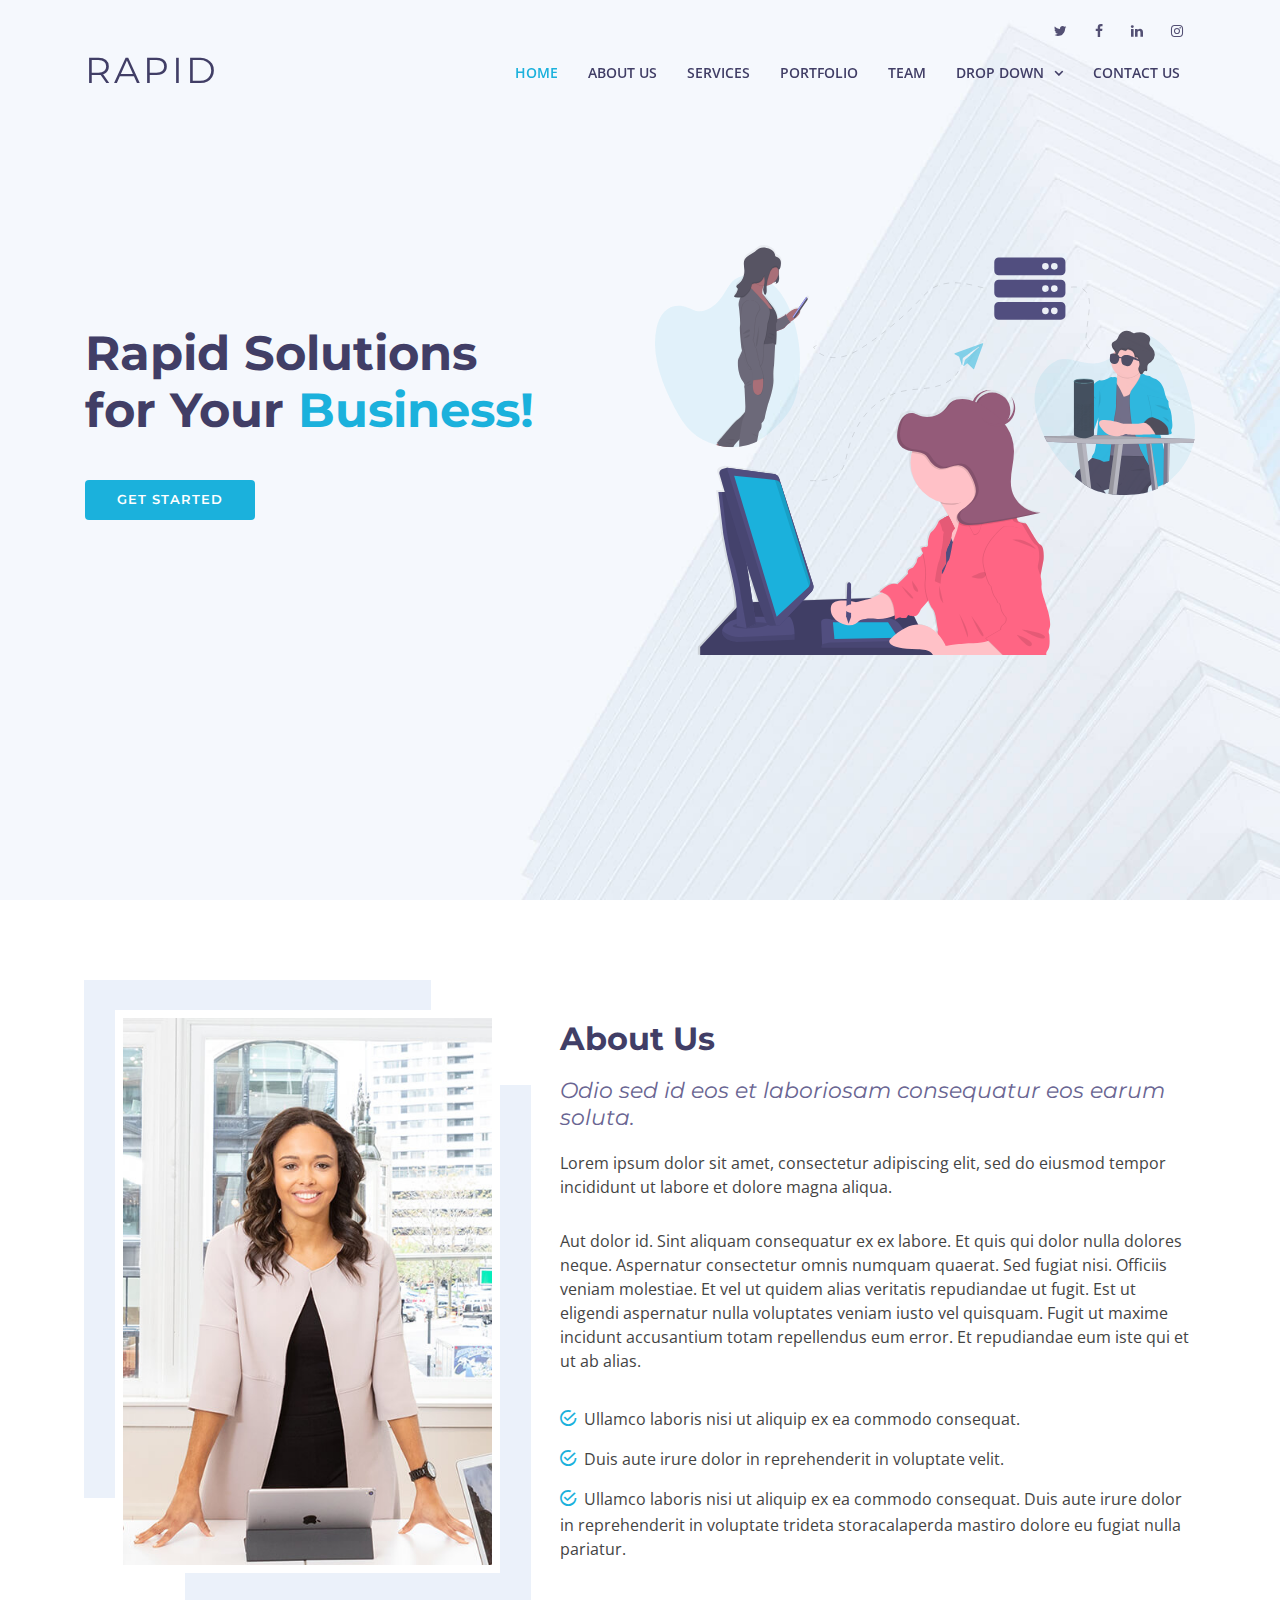
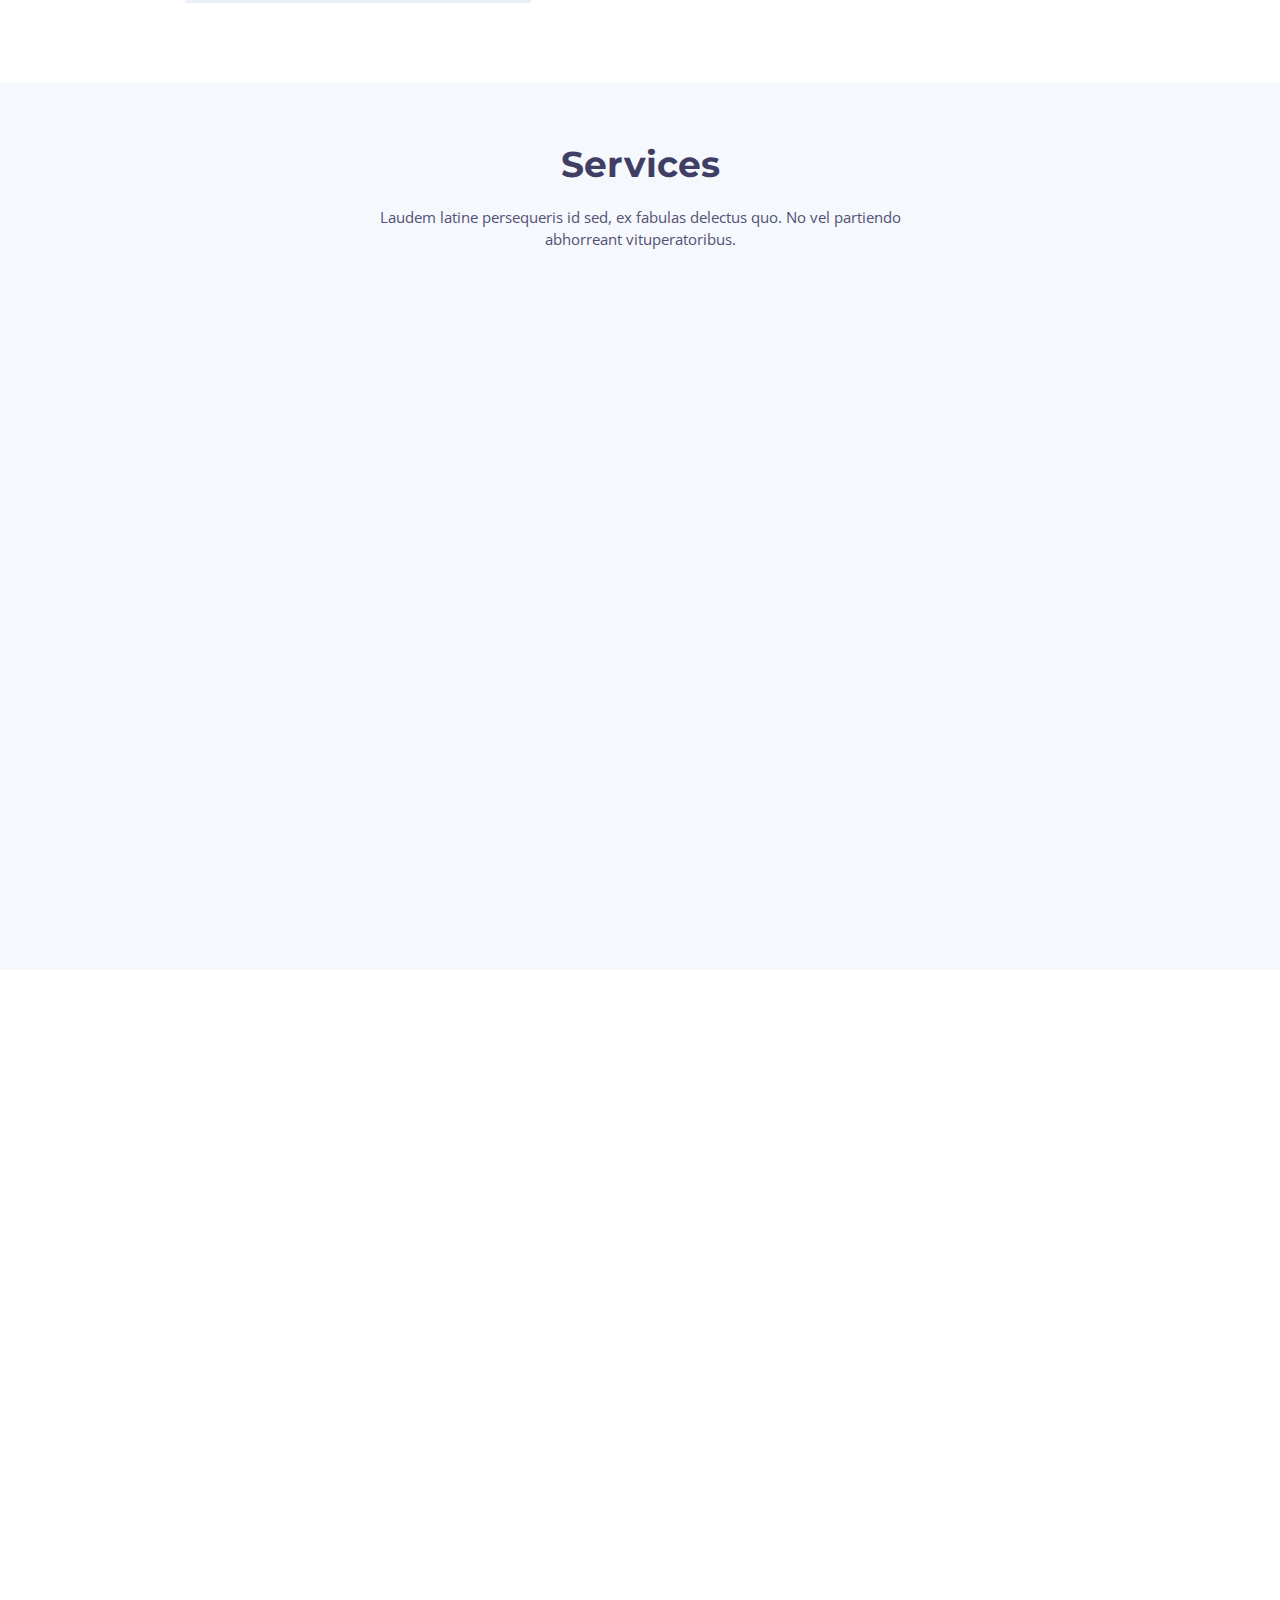
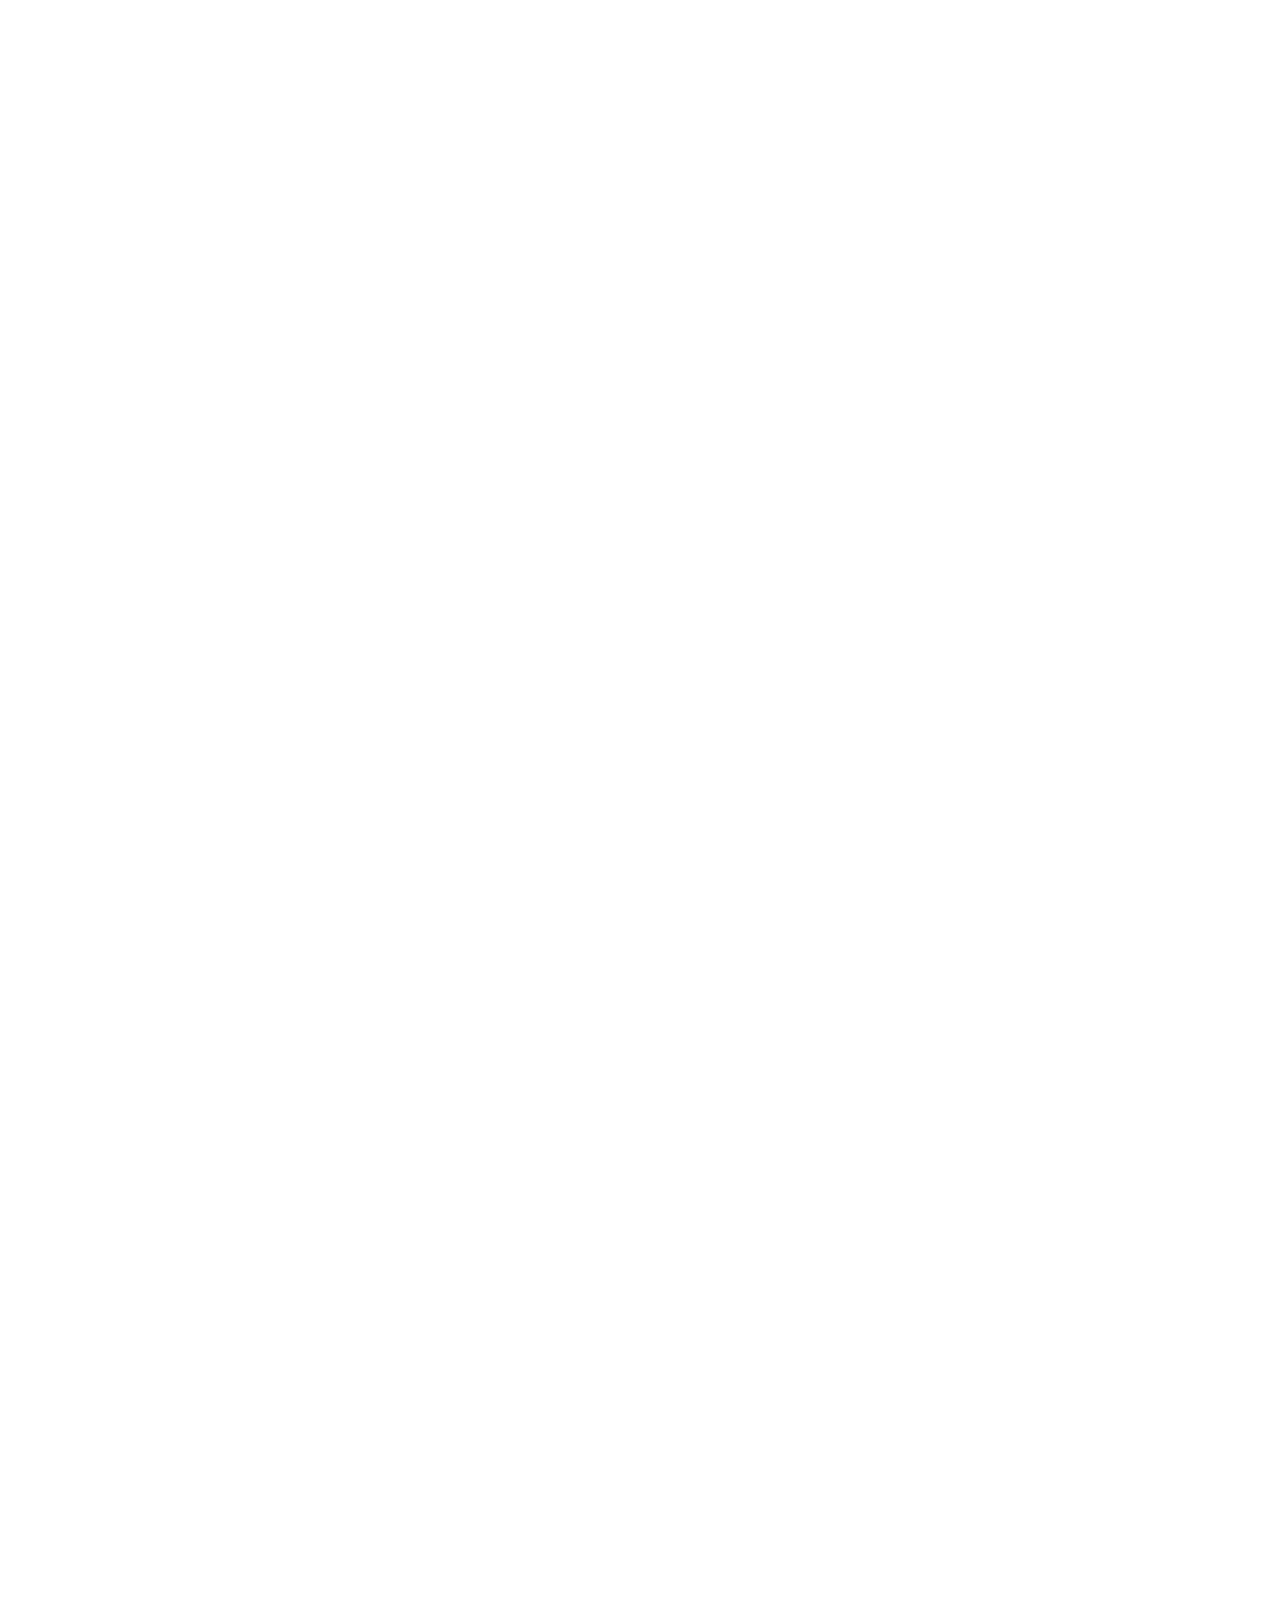
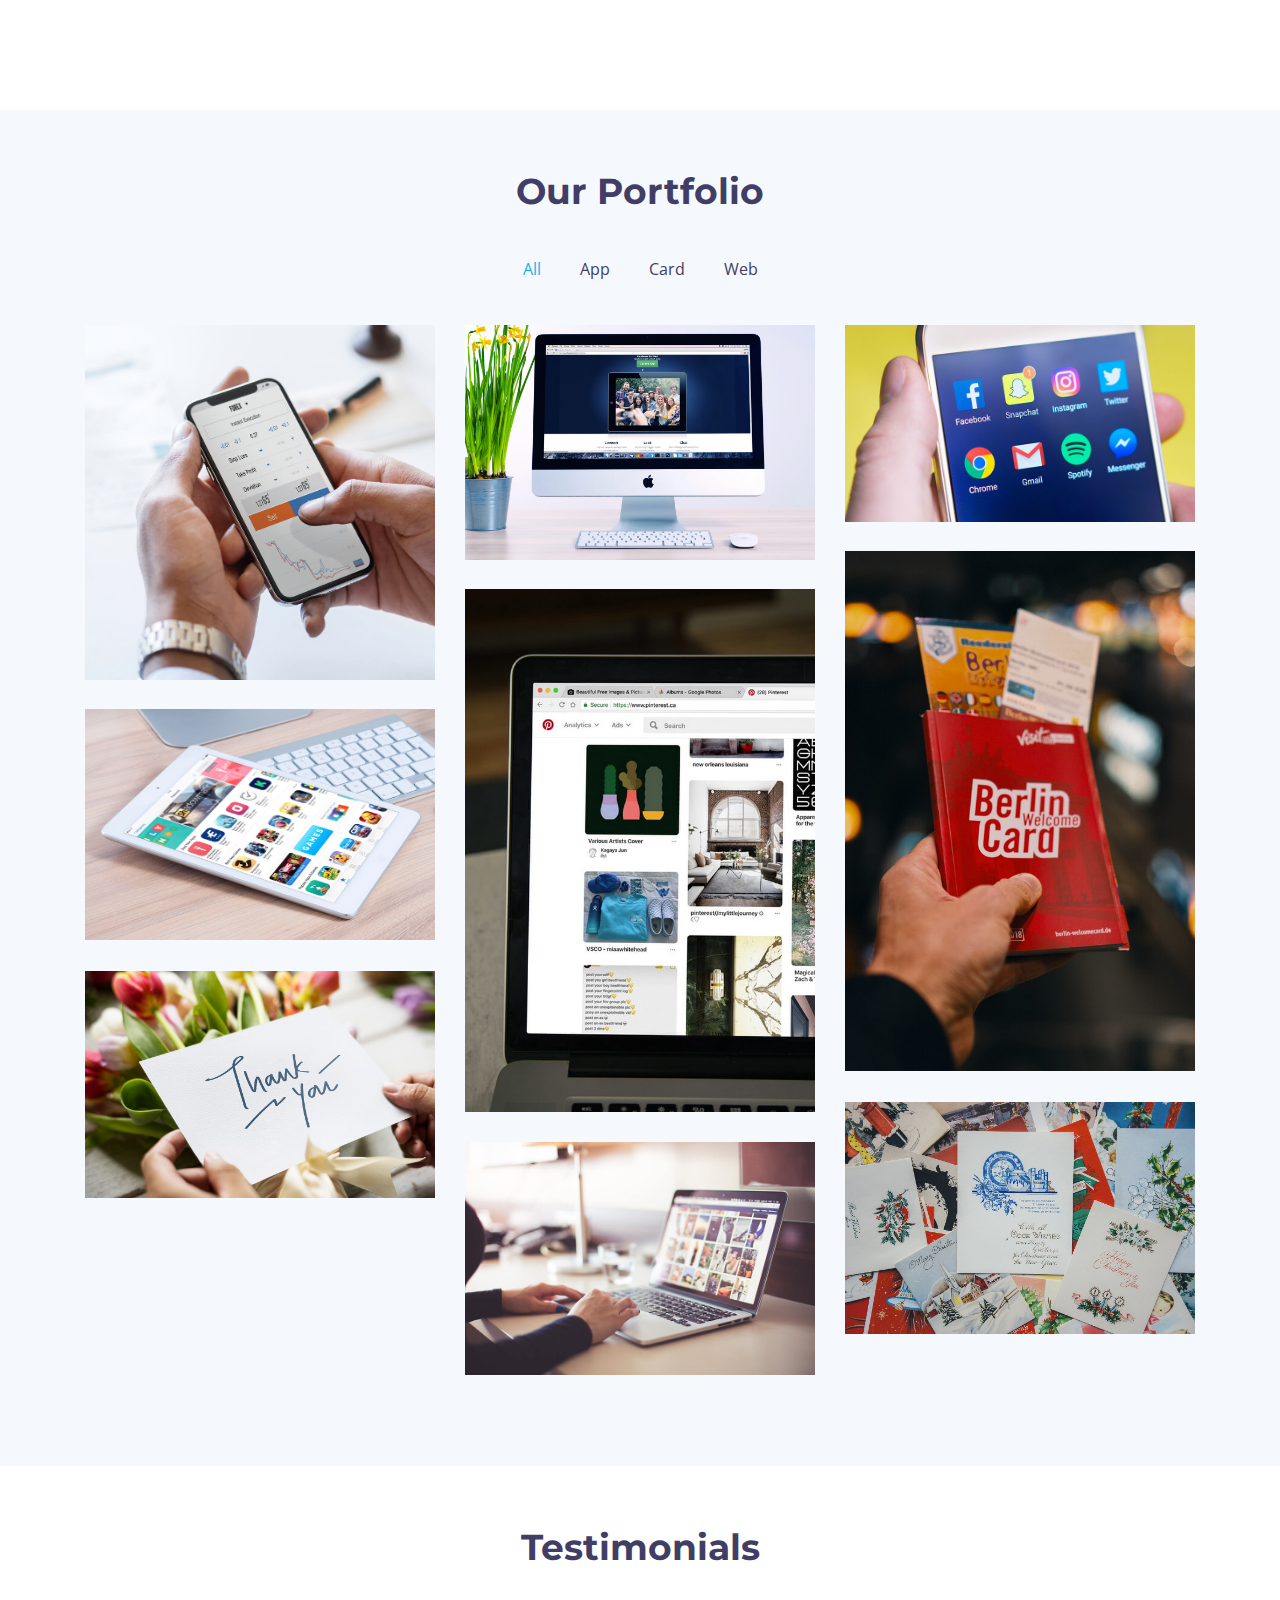
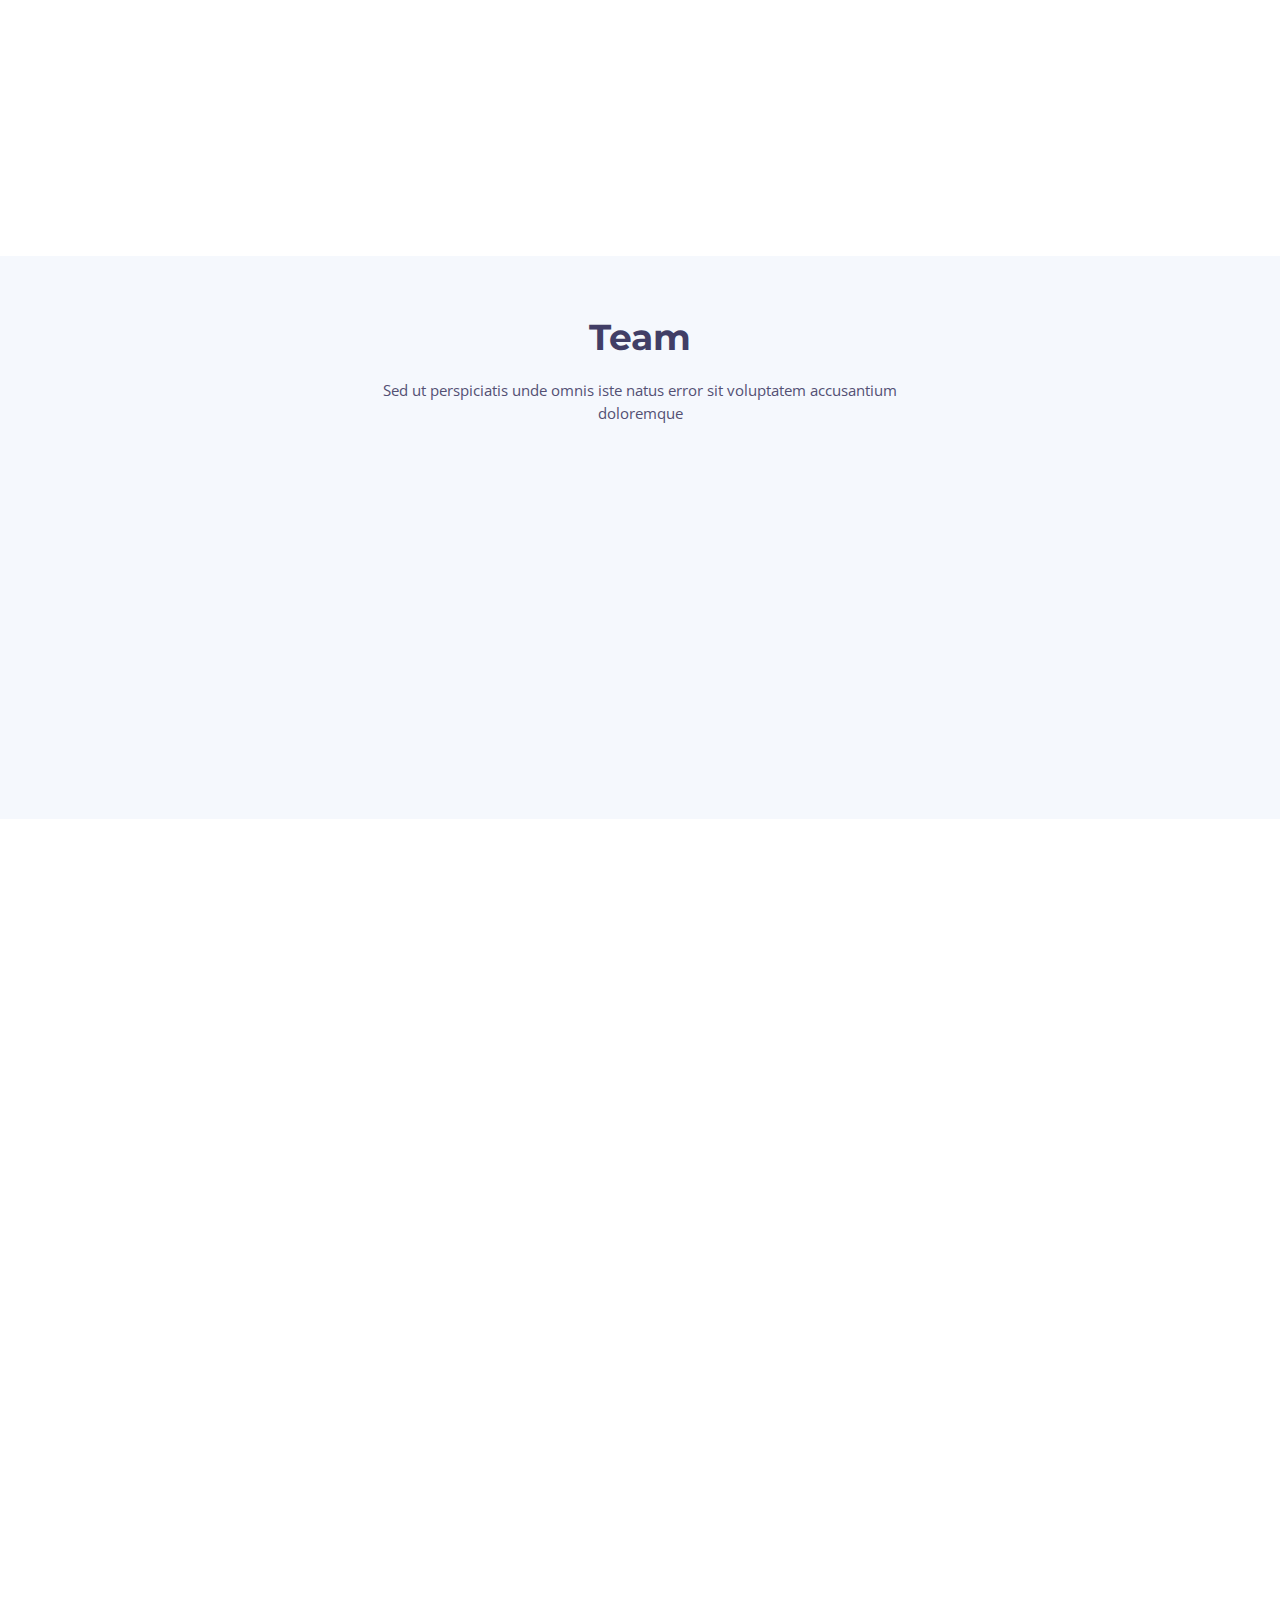
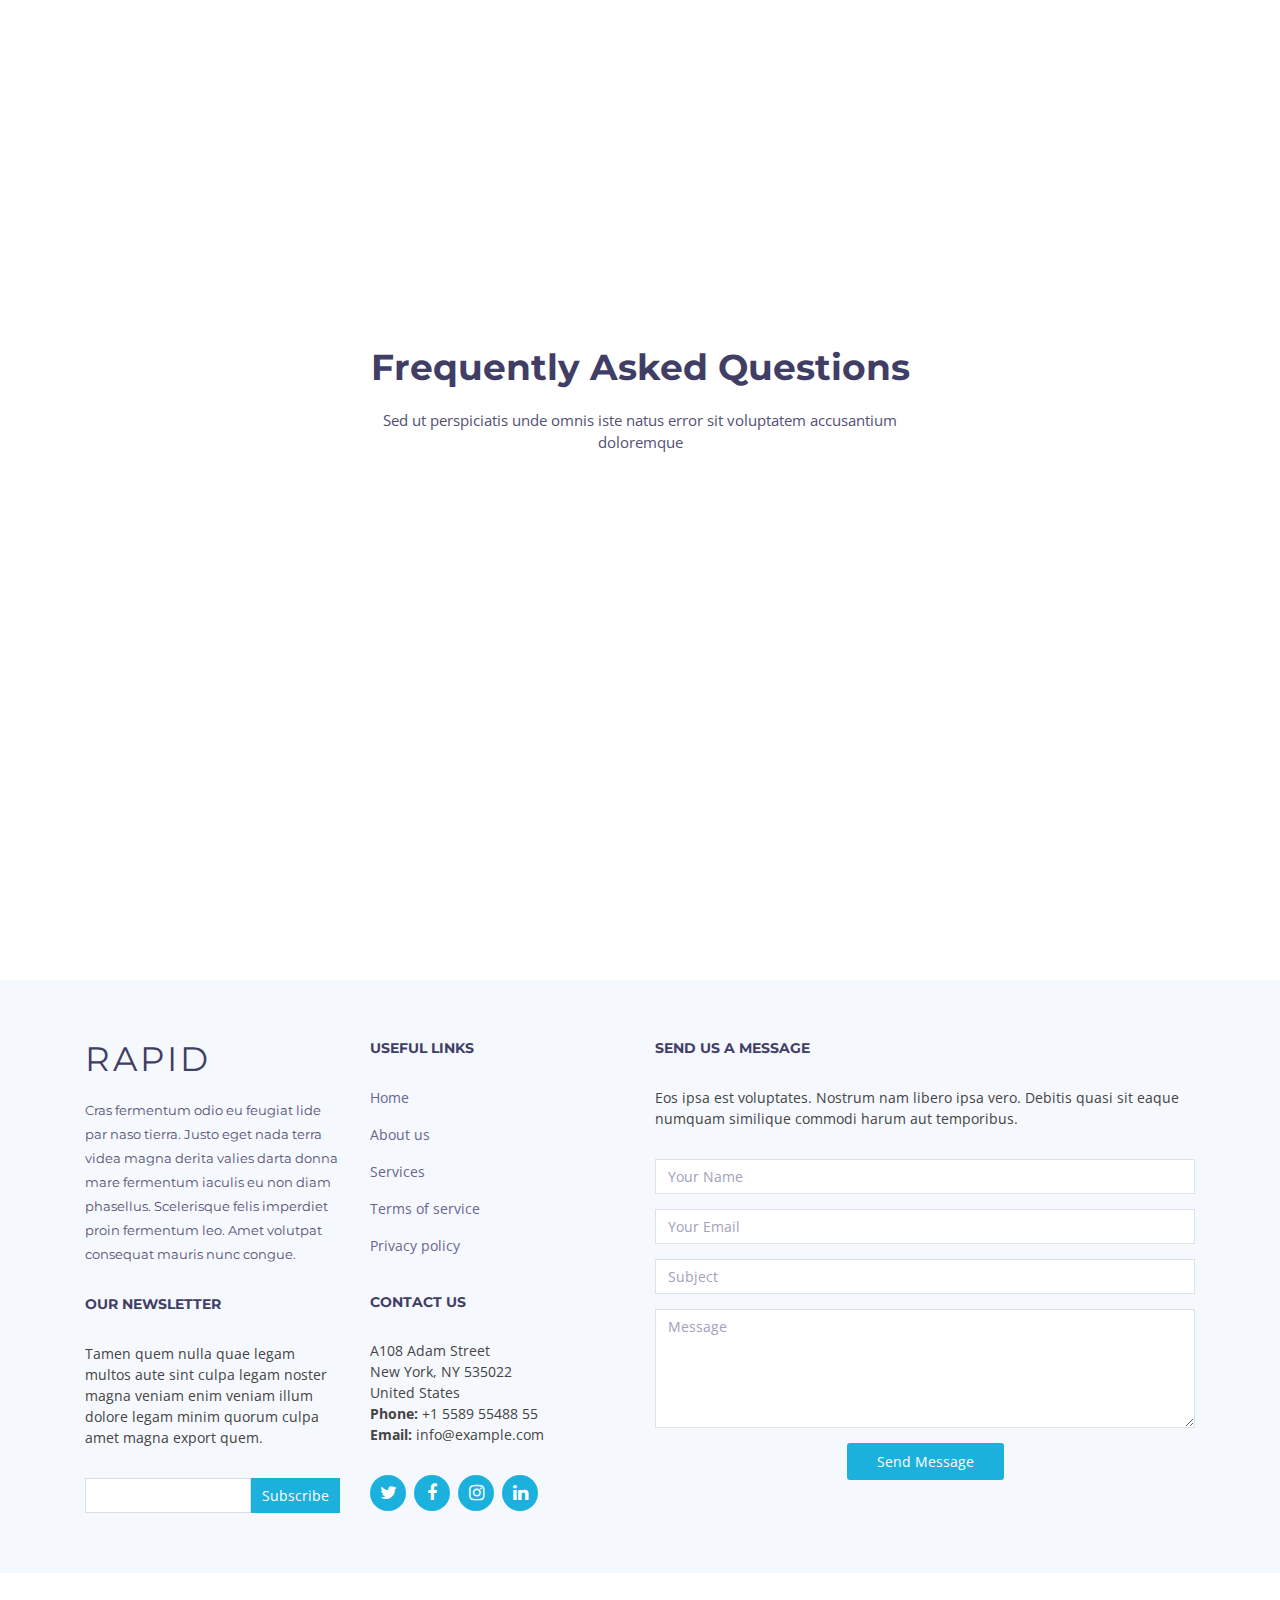
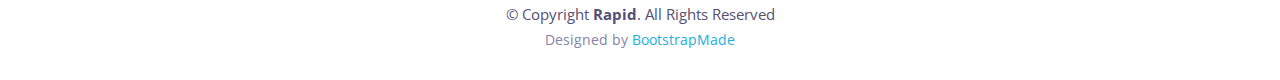
<file: index.html>
<!DOCTYPE html>
<html lang="en">
  <head>
    <meta charset="utf-8" />
    <title>Rapid Bootstrap Template</title>
    <meta content="width=device-width, initial-scale=1.0" name="viewport" />
    <meta content="" name="keywords" />
    <meta content="" name="description" />

    <!-- Favicons -->
    <link href="img/favicon.png" rel="icon" />
    <link href="img/apple-touch-icon.png" rel="apple-touch-icon" />

    <!-- Google Fonts -->
    <link
      href="https://fonts.googleapis.com/css?family=Open+Sans:300,300i,400,400i,500,600,700,700i|Montserrat:300,400,500,600,700"
      rel="stylesheet"
    />

    <!-- Bootstrap CSS File -->
    <link href="lib/bootstrap/css/bootstrap.min.css" rel="stylesheet" />

    <!-- Libraries CSS Files -->
    <link href="lib/font-awesome/css/font-awesome.min.css" rel="stylesheet" />
    <link href="lib/animate/animate.min.css" rel="stylesheet" />
    <link href="lib/ionicons/css/ionicons.min.css" rel="stylesheet" />
    <link href="lib/owlcarousel/assets/owl.carousel.min.css" rel="stylesheet" />
    <link href="lib/lightbox/css/lightbox.min.css" rel="stylesheet" />

    <!-- Main Stylesheet File -->
    <link href="css/style.css" rel="stylesheet" />

    <!-- =======================================================
    Theme Name: Rapid
    Theme URL: https://bootstrapmade.com/rapid-multipurpose-bootstrap-business-template/
    Author: BootstrapMade.com
    License: https://bootstrapmade.com/license/
  ======================================================= -->
  </head>

  <body>
    <!--==========================
  Header
  ============================-->
    <header id="header">
      <div id="topbar">
        <div class="container">
          <div class="social-links">
            <a href="#" class="twitter"><i class="fa fa-twitter"></i></a>
            <a href="#" class="facebook"><i class="fa fa-facebook"></i></a>
            <a href="#" class="linkedin"><i class="fa fa-linkedin"></i></a>
            <a href="#" class="instagram"><i class="fa fa-instagram"></i></a>
          </div>
        </div>
      </div>

      <div class="container">
        <div class="logo float-left">
          <!-- Uncomment below if you prefer to use an image logo -->
          <h1 class="text-light">
            <a href="#intro" class="scrollto"><span>Rapid</span></a>
          </h1>
          <!-- <a href="#header" class="scrollto"><img src="img/logo.png" alt="" class="img-fluid"></a> -->
        </div>

        <nav class="main-nav float-right d-none d-lg-block">
          <ul>
            <li class="active"><a href="#intro">Home</a></li>
            <li><a href="#about">About Us</a></li>
            <li><a href="#services">Services</a></li>
            <li><a href="#portfolio">Portfolio</a></li>
            <li><a href="#team">Team</a></li>
            <li class="drop-down">
              <a href="">Drop Down</a>
              <ul>
                <li><a href="#">Drop Down 1</a></li>
                <li class="drop-down">
                  <a href="#">Drop Down 2</a>
                  <ul>
                    <li><a href="#">Deep Drop Down 1</a></li>
                    <li><a href="#">Deep Drop Down 2</a></li>
                    <li><a href="#">Deep Drop Down 3</a></li>
                    <li><a href="#">Deep Drop Down 4</a></li>
                    <li><a href="">Deep Drop Down 5</a></li>
                  </ul>
                </li>
                <li><a href="#">Drop Down 3</a></li>
                <li><a href="">Drop Down 4</a></li>
                <li><a href="#">Drop Down 5</a></li>
              </ul>
            </li>
            <li><a href="#footer">Contact Us</a></li>
          </ul>
        </nav>
        <!-- .main-nav -->
      </div>
    </header>
    <!-- #header -->

    <!--==========================
    Intro Section
  ============================-->
    <section id="intro" class="clearfix">
      <div class="container d-flex h-100">
        <div class="row justify-content-center align-self-center">
          <div class="col-md-6 intro-info order-md-first order-last">
            <h2>Rapid Solutions<br />for Your <span>Business!</span></h2>
            <div>
              <a href="#about" class="btn-get-started scrollto">Get Started</a>
            </div>
          </div>

          <div class="col-md-6 intro-img order-md-last order-first">
            <img src="img/intro-img.svg" alt="" class="img-fluid" />
          </div>
        </div>
      </div>
    </section>
    <!-- #intro -->

    <main id="main">
      <!--==========================
      About Us Section
    ============================-->
      <section id="about">
        <div class="container">
          <div class="row">
            <div class="col-lg-5 col-md-6">
              <div class="about-img">
                <img src="img/about-img.jpg" alt="" />
              </div>
            </div>

            <div class="col-lg-7 col-md-6">
              <div class="about-content">
                <h2>About Us</h2>
                <h3>
                  Odio sed id eos et laboriosam consequatur eos earum soluta.
                </h3>
                <p>
                  Lorem ipsum dolor sit amet, consectetur adipiscing elit, sed
                  do eiusmod tempor incididunt ut labore et dolore magna aliqua.
                </p>
                <p>
                  Aut dolor id. Sint aliquam consequatur ex ex labore. Et quis
                  qui dolor nulla dolores neque. Aspernatur consectetur omnis
                  numquam quaerat. Sed fugiat nisi. Officiis veniam molestiae.
                  Et vel ut quidem alias veritatis repudiandae ut fugit. Est ut
                  eligendi aspernatur nulla voluptates veniam iusto vel
                  quisquam. Fugit ut maxime incidunt accusantium totam
                  repellendus eum error. Et repudiandae eum iste qui et ut ab
                  alias.
                </p>
                <ul>
                  <li>
                    <i class="ion-android-checkmark-circle"></i> Ullamco laboris
                    nisi ut aliquip ex ea commodo consequat.
                  </li>
                  <li>
                    <i class="ion-android-checkmark-circle"></i> Duis aute irure
                    dolor in reprehenderit in voluptate velit.
                  </li>
                  <li>
                    <i class="ion-android-checkmark-circle"></i> Ullamco laboris
                    nisi ut aliquip ex ea commodo consequat. Duis aute irure
                    dolor in reprehenderit in voluptate trideta storacalaperda
                    mastiro dolore eu fugiat nulla pariatur.
                  </li>
                </ul>
              </div>
            </div>
          </div>
        </div>
      </section>
      <!-- #about -->

      <!--==========================
      Services Section
    ============================-->
      <section id="services" class="section-bg">
        <div class="container">
          <header class="section-header">
            <h3>Services</h3>
            <p>
              Laudem latine persequeris id sed, ex fabulas delectus quo. No vel
              partiendo abhorreant vituperatoribus.
            </p>
          </header>

          <div class="row">
            <div
              class="col-md-6 col-lg-4 wow bounceInUp"
              data-wow-duration="1.4s"
            >
              <div class="box">
                <div class="icon" style="background: #fceef3;">
                  <i
                    class="ion-ios-analytics-outline"
                    style="color: #ff689b;"
                  ></i>
                </div>
                <h4 class="title"><a href="">Lorem Ipsum</a></h4>
                <p class="description">
                  Voluptatum deleniti atque corrupti quos dolores et quas
                  molestias excepturi sint occaecati cupiditate non provident
                </p>
              </div>
            </div>
            <div
              class="col-md-6 col-lg-4 wow bounceInUp"
              data-wow-duration="1.4s"
            >
              <div class="box">
                <div class="icon" style="background: #fff0da;">
                  <i
                    class="ion-ios-bookmarks-outline"
                    style="color: #e98e06;"
                  ></i>
                </div>
                <h4 class="title"><a href="">Dolor Sitema</a></h4>
                <p class="description">
                  Minim veniam, quis nostrud exercitation ullamco laboris nisi
                  ut aliquip ex ea commodo consequat tarad limino ata
                </p>
              </div>
            </div>

            <div
              class="col-md-6 col-lg-4 wow bounceInUp"
              data-wow-delay="0.1s"
              data-wow-duration="1.4s"
            >
              <div class="box">
                <div class="icon" style="background: #e6fdfc;">
                  <i class="ion-ios-paper-outline" style="color: #3fcdc7;"></i>
                </div>
                <h4 class="title"><a href="">Prueba de proyecto</a></h4>
                <p class="description">
                  Duis aute irure dolor in reprehenderit in voluptate velit esse
                  cillum dolore eu fugiat nulla pariatur
                </p>
              </div>
            </div>
            <div
              class="col-md-6 col-lg-4 wow bounceInUp"
              data-wow-delay="0.1s"
              data-wow-duration="1.4s"
            >
              <div class="box">
                <div class="icon" style="background: #eafde7;">
                  <i
                    class="ion-ios-speedometer-outline"
                    style="color: #41cf2e;"
                  ></i>
                </div>
                <h4 class="title"><a href="">Magni Dolores</a></h4>
                <p class="description">
                  Excepteur sint occaecat cupidatat non proident, sunt in culpa
                  qui officia deserunt mollit anim id est laborum
                </p>
              </div>
            </div>

            <div
              class="col-md-6 col-lg-4 wow bounceInUp"
              data-wow-delay="0.2s"
              data-wow-duration="1.4s"
            >
              <div class="box">
                <div class="icon" style="background: #e1eeff;">
                  <i class="ion-ios-world-outline" style="color: #2282ff;"></i>
                </div>
                <h4 class="title"><a href="">Nemo Enim</a></h4>
                <p class="description">
                  At vero eos et accusamus et iusto odio dignissimos ducimus qui
                  blanditiis praesentium voluptatum deleniti atque
                </p>
              </div>
            </div>
            <div
              class="col-md-6 col-lg-4 wow bounceInUp"
              data-wow-delay="0.2s"
              data-wow-duration="1.4s"
            >
              <div class="box">
                <div class="icon" style="background: #ecebff;">
                  <i class="ion-ios-clock-outline" style="color: #8660fe;"></i>
                </div>
                <h4 class="title"><a href="">Eiusmod Tempor</a></h4>
                <p class="description">
                  Et harum quidem rerum facilis est et expedita distinctio. Nam
                  libero tempore, cum soluta nobis est eligendi
                </p>
              </div>
            </div>
          </div>
        </div>
      </section>
      <!-- #services -->

      <!--==========================
      Why Us Section
    ============================-->
      <section id="why-us" class="wow fadeIn">
        <div class="container-fluid">
          <header class="section-header">
            <h3>Why choose us?</h3>
            <p>
              Laudem latine persequeris id sed, ex fabulas delectus quo. No vel
              partiendo abhorreant vituperatoribus.
            </p>
          </header>

          <div class="row">
            <div class="col-lg-6">
              <div class="why-us-img">
                <img src="img/why-us.jpg" alt="" class="img-fluid" />
              </div>
            </div>

            <div class="col-lg-6">
              <div class="why-us-content">
                <p>
                  Molestiae omnis numquam corrupti omnis itaque. Voluptatum
                  quidem impedit. Odio dolorum exercitationem est error omnis
                  repudiandae ad dolorum sit.
                </p>
                <p>
                  Explicabo repellendus quia labore. Non optio quo ea ut ratione
                  et quaerat. Porro facilis deleniti porro consequatur et
                  temporibus. Labore est odio. Odio omnis saepe qui. Veniam
                  eaque ipsum. Ea quia voluptatum quis explicabo sed nihil
                  repellat..
                </p>

                <div class="features wow bounceInUp clearfix">
                  <i class="fa fa-diamond" style="color: #f058dc;"></i>
                  <h4>Corporis dolorem</h4>
                  <p>
                    Commodi quia voluptatum. Est cupiditate voluptas quaerat
                    officiis ex alias dignissimos et ipsum. Soluta at enim modi
                    ut incidunt dolor et.
                  </p>
                </div>

                <div class="features wow bounceInUp clearfix">
                  <i class="fa fa-object-group" style="color: #ffb774;"></i>
                  <h4>Eum ut aspernatur</h4>
                  <p>
                    Molestias eius rerum iusto voluptas et ab cupiditate aut
                    enim. Assumenda animi occaecati. Quo dolore fuga quasi autem
                    aliquid ipsum odit. Perferendis doloremque iure nulla aut.
                  </p>
                </div>

                <div class="features wow bounceInUp clearfix">
                  <i class="fa fa-language" style="color: #589af1;"></i>
                  <h4>Voluptates dolores</h4>
                  <p>
                    Voluptates nihil et quis omnis et eaque omnis sint aut.
                    Ducimus dolorum aspernatur. Totam dolores ut enim ullam
                    voluptas distinctio aut.
                  </p>
                </div>
              </div>
            </div>
          </div>
        </div>

        <div class="container">
          <div class="row counters">
            <div class="col-lg-3 col-6 text-center">
              <span data-toggle="counter-up">274</span>
              <p>Clients</p>
            </div>

            <div class="col-lg-3 col-6 text-center">
              <span data-toggle="counter-up">421</span>
              <p>Projects</p>
            </div>

            <div class="col-lg-3 col-6 text-center">
              <span data-toggle="counter-up">1,364</span>
              <p>Hours Of Support</p>
            </div>

            <div class="col-lg-3 col-6 text-center">
              <span data-toggle="counter-up">18</span>
              <p>Hard Workers</p>
            </div>
          </div>
        </div>
      </section>

      <!--==========================
      Call To Action Section
    ============================-->
      <section id="call-to-action" class="wow fadeInUp">
        <div class="container">
          <div class="row">
            <div class="col-lg-9 text-center text-lg-left">
              <h3 class="cta-title">Call To Action</h3>
              <p class="cta-text">
                Duis aute irure dolor in reprehenderit in voluptate velit esse
                cillum dolore eu fugiat nulla pariatur. Excepteur sint occaecat
                cupidatat non proident, sunt in culpa qui officia deserunt
                mollit anim id est laborum.
              </p>
            </div>
            <div class="col-lg-3 cta-btn-container text-center">
              <a class="cta-btn align-middle" href="#">Call To Action</a>
            </div>
          </div>
        </div>
      </section>
      <!-- #call-to-action -->

      <!--==========================
      Features Section
    ============================-->
      <section id="features">
        <div class="container">
          <div class="row feature-item">
            <div class="col-lg-6 wow fadeInUp">
              <img src="img/features-1.svg" class="img-fluid" alt="" />
            </div>
            <div class="col-lg-6 wow fadeInUp pt-5 pt-lg-0">
              <h4>
                Voluptatem dignissimos provident quasi corporis voluptates sit
                assumenda.
              </h4>
              <p>
                Ipsum in aspernatur ut possimus sint. Quia omnis est occaecati
                possimus ea. Quas molestiae perspiciatis occaecati qui rerum.
                Deleniti quod porro sed quisquam saepe. Numquam mollitia
                recusandae non ad at et a.
              </p>
              <p>
                Ad vitae recusandae odit possimus. Quaerat cum ipsum corrupti.
                Odit qui asperiores ea corporis deserunt veritatis quidem
                expedita perferendis. Qui rerum eligendi ex doloribus quia sit.
                Porro rerum eum eum.
              </p>
            </div>
          </div>

          <div class="row feature-item mt-5 pt-5">
            <div class="col-lg-6 wow fadeInUp order-1 order-lg-2">
              <img src="img/features-2.svg" class="img-fluid" alt="" />
            </div>

            <div class="col-lg-6 wow fadeInUp pt-4 pt-lg-0 order-2 order-lg-1">
              <h4>
                Neque saepe temporibus repellat ea ipsum et. Id vel et quia
                tempora facere reprehenderit.
              </h4>
              <p>
                Delectus alias ut incidunt delectus nam placeat in consequatur.
                Sed cupiditate quia ea quis. Voluptas nemo qui aut distinctio.
                Cumque fugit earum est quam officiis numquam. Ducimus corporis
                autem at blanditiis beatae incidunt sunt.
              </p>
              <p>
                Voluptas saepe natus quidem blanditiis. Non sunt impedit
                voluptas mollitia beatae. Qui esse molestias. Laudantium libero
                nisi vitae debitis. Dolorem cupiditate est perferendis iusto.
              </p>
              <p>
                Numquam est aut fuga mollitia exercitationem nam accusantium
                provident quia.
              </p>
            </div>
          </div>
        </div>
      </section>
      <!-- #about -->

      <!--==========================
      Portfolio Section
    ============================-->
      <section id="portfolio" class="section-bg">
        <div class="container">
          <header class="section-header">
            <h3 class="section-title">Our Portfolio</h3>
          </header>

          <div class="row">
            <div class="col-lg-12">
              <ul id="portfolio-flters">
                <li data-filter="*" class="filter-active">All</li>
                <li data-filter=".filter-app">App</li>
                <li data-filter=".filter-card">Card</li>
                <li data-filter=".filter-web">Web</li>
              </ul>
            </div>
          </div>

          <div class="row portfolio-container">
            <div class="col-lg-4 col-md-6 portfolio-item filter-app">
              <div class="portfolio-wrap">
                <img src="img/portfolio/app1.jpg" class="img-fluid" alt="" />
                <div class="portfolio-info">
                  <h4><a href="#">App 1</a></h4>
                  <p>App</p>
                  <div>
                    <a
                      href="img/portfolio/app1.jpg"
                      data-lightbox="portfolio"
                      data-title="App 1"
                      class="link-preview"
                      title="Preview"
                      ><i class="ion ion-eye"></i
                    ></a>
                    <a href="#" class="link-details" title="More Details"
                      ><i class="ion ion-android-open"></i
                    ></a>
                  </div>
                </div>
              </div>
            </div>

            <div
              class="col-lg-4 col-md-6 portfolio-item filter-web"
              data-wow-delay="0.1s"
            >
              <div class="portfolio-wrap">
                <img src="img/portfolio/web3.jpg" class="img-fluid" alt="" />
                <div class="portfolio-info">
                  <h4><a href="#">Web 3</a></h4>
                  <p>Web</p>
                  <div>
                    <a
                      href="img/portfolio/web3.jpg"
                      class="link-preview"
                      data-lightbox="portfolio"
                      data-title="Web 3"
                      title="Preview"
                      ><i class="ion ion-eye"></i
                    ></a>
                    <a href="#" class="link-details" title="More Details"
                      ><i class="ion ion-android-open"></i
                    ></a>
                  </div>
                </div>
              </div>
            </div>

            <div
              class="col-lg-4 col-md-6 portfolio-item filter-app"
              data-wow-delay="0.2s"
            >
              <div class="portfolio-wrap">
                <img src="img/portfolio/app2.jpg" class="img-fluid" alt="" />
                <div class="portfolio-info">
                  <h4><a href="#">App 2</a></h4>
                  <p>App</p>
                  <div>
                    <a
                      href="img/portfolio/app2.jpg"
                      class="link-preview"
                      data-lightbox="portfolio"
                      data-title="App 2"
                      title="Preview"
                      ><i class="ion ion-eye"></i
                    ></a>
                    <a href="#" class="link-details" title="More Details"
                      ><i class="ion ion-android-open"></i
                    ></a>
                  </div>
                </div>
              </div>
            </div>

            <div class="col-lg-4 col-md-6 portfolio-item filter-card">
              <div class="portfolio-wrap">
                <img src="img/portfolio/card2.jpg" class="img-fluid" alt="" />
                <div class="portfolio-info">
                  <h4><a href="#">Card 2</a></h4>
                  <p>Card</p>
                  <div>
                    <a
                      href="img/portfolio/card2.jpg"
                      class="link-preview"
                      data-lightbox="portfolio"
                      data-title="Card 2"
                      title="Preview"
                      ><i class="ion ion-eye"></i
                    ></a>
                    <a href="#" class="link-details" title="More Details"
                      ><i class="ion ion-android-open"></i
                    ></a>
                  </div>
                </div>
              </div>
            </div>

            <div
              class="col-lg-4 col-md-6 portfolio-item filter-web"
              data-wow-delay="0.1s"
            >
              <div class="portfolio-wrap">
                <img src="img/portfolio/web2.jpg" class="img-fluid" alt="" />
                <div class="portfolio-info">
                  <h4><a href="#">Web 2</a></h4>
                  <p>Web</p>
                  <div>
                    <a
                      href="img/portfolio/web2.jpg"
                      class="link-preview"
                      data-lightbox="portfolio"
                      data-title="Web 2"
                      title="Preview"
                      ><i class="ion ion-eye"></i
                    ></a>
                    <a href="#" class="link-details" title="More Details"
                      ><i class="ion ion-android-open"></i
                    ></a>
                  </div>
                </div>
              </div>
            </div>

            <div
              class="col-lg-4 col-md-6 portfolio-item filter-app"
              data-wow-delay="0.2s"
            >
              <div class="portfolio-wrap">
                <img src="img/portfolio/app3.jpg" class="img-fluid" alt="" />
                <div class="portfolio-info">
                  <h4><a href="#">App 3</a></h4>
                  <p>App</p>
                  <div>
                    <a
                      href="img/portfolio/app3.jpg"
                      class="link-preview"
                      data-lightbox="portfolio"
                      data-title="App 3"
                      title="Preview"
                      ><i class="ion ion-eye"></i
                    ></a>
                    <a href="#" class="link-details" title="More Details"
                      ><i class="ion ion-android-open"></i
                    ></a>
                  </div>
                </div>
              </div>
            </div>

            <div class="col-lg-4 col-md-6 portfolio-item filter-card">
              <div class="portfolio-wrap">
                <img src="img/portfolio/card1.jpg" class="img-fluid" alt="" />
                <div class="portfolio-info">
                  <h4><a href="#">Card 1</a></h4>
                  <p>Card</p>
                  <div>
                    <a
                      href="img/portfolio/card1.jpg"
                      class="link-preview"
                      data-lightbox="portfolio"
                      data-title="Card 1"
                      title="Preview"
                      ><i class="ion ion-eye"></i
                    ></a>
                    <a href="#" class="link-details" title="More Details"
                      ><i class="ion ion-android-open"></i
                    ></a>
                  </div>
                </div>
              </div>
            </div>

            <div
              class="col-lg-4 col-md-6 portfolio-item filter-card"
              data-wow-delay="0.1s"
            >
              <div class="portfolio-wrap">
                <img src="img/portfolio/card3.jpg" class="img-fluid" alt="" />
                <div class="portfolio-info">
                  <h4><a href="#">Card 3</a></h4>
                  <p>Card</p>
                  <div>
                    <a
                      href="img/portfolio/card3.jpg"
                      class="link-preview"
                      data-lightbox="portfolio"
                      data-title="Card 3"
                      title="Preview"
                      ><i class="ion ion-eye"></i
                    ></a>
                    <a href="#" class="link-details" title="More Details"
                      ><i class="ion ion-android-open"></i
                    ></a>
                  </div>
                </div>
              </div>
            </div>

            <div
              class="col-lg-4 col-md-6 portfolio-item filter-web"
              data-wow-delay="0.2s"
            >
              <div class="portfolio-wrap">
                <img src="img/portfolio/web1.jpg" class="img-fluid" alt="" />
                <div class="portfolio-info">
                  <h4><a href="#">Web 1</a></h4>
                  <p>Web</p>
                  <div>
                    <a
                      href="img/portfolio/web1.jpg"
                      class="link-preview"
                      data-lightbox="portfolio"
                      data-title="Web 1"
                      title="Preview"
                      ><i class="ion ion-eye"></i
                    ></a>
                    <a href="#" class="link-details" title="More Details"
                      ><i class="ion ion-android-open"></i
                    ></a>
                  </div>
                </div>
              </div>
            </div>
          </div>
        </div>
      </section>
      <!-- #portfolio -->

      <!--==========================
      Clients Section
    ============================-->
      <section id="testimonials">
        <div class="container">
          <header class="section-header">
            <h3>Testimonials</h3>
          </header>

          <div class="row justify-content-center">
            <div class="col-lg-8">
              <div class="owl-carousel testimonials-carousel wow fadeInUp">
                <div class="testimonial-item">
                  <img
                    src="img/testimonial-1.jpg"
                    class="testimonial-img"
                    alt=""
                  />
                  <h3>Saul Goodman</h3>
                  <h4>Ceo &amp; Founder</h4>
                  <p>
                    Proin iaculis purus consequat sem cure digni ssim donec
                    porttitora entum suscipit rhoncus. Accusantium quam,
                    ultricies eget id, aliquam eget nibh et. Maecen aliquam,
                    risus at semper.
                  </p>
                </div>

                <div class="testimonial-item">
                  <img
                    src="img/testimonial-2.jpg"
                    class="testimonial-img"
                    alt=""
                  />
                  <h3>Sara Wilsson</h3>
                  <h4>Designer</h4>
                  <p>
                    Export tempor illum tamen malis malis eram quae irure esse
                    labore quem cillum quid cillum eram malis quorum velit fore
                    eram velit sunt aliqua noster fugiat irure amet legam anim
                    culpa.
                  </p>
                </div>

                <div class="testimonial-item">
                  <img
                    src="img/testimonial-3.jpg"
                    class="testimonial-img"
                    alt=""
                  />
                  <h3>Jena Karlis</h3>
                  <h4>Store Owner</h4>
                  <p>
                    Enim nisi quem export duis labore cillum quae magna enim
                    sint quorum nulla quem veniam duis minim tempor labore quem
                    eram duis noster aute amet eram fore quis sint minim.
                  </p>
                </div>

                <div class="testimonial-item">
                  <img
                    src="img/testimonial-4.jpg"
                    class="testimonial-img"
                    alt=""
                  />
                  <h3>Matt Brandon</h3>
                  <h4>Freelancer</h4>
                  <p>
                    Fugiat enim eram quae cillum dolore dolor amet nulla culpa
                    multos export minim fugiat minim velit minim dolor enim duis
                    veniam ipsum anim magna sunt elit fore quem dolore labore
                    illum veniam.
                  </p>
                </div>
              </div>
            </div>
          </div>
        </div>
      </section>
      <!-- #testimonials -->

      <!--==========================
      Team Section
    ============================-->
      <section id="team" class="section-bg">
        <div class="container">
          <div class="section-header">
            <h3>Team</h3>
            <p>
              Sed ut perspiciatis unde omnis iste natus error sit voluptatem
              accusantium doloremque
            </p>
          </div>

          <div class="row">
            <div class="col-lg-3 col-md-6 wow fadeInUp">
              <div class="member">
                <img src="img/team-1.jpg" class="img-fluid" alt="" />
                <div class="member-info">
                  <div class="member-info-content">
                    <h4>Walter White</h4>
                    <span>Chief Executive Officer</span>
                    <div class="social">
                      <a href=""><i class="fa fa-twitter"></i></a>
                      <a href=""><i class="fa fa-facebook"></i></a>
                      <a href=""><i class="fa fa-google-plus"></i></a>
                      <a href=""><i class="fa fa-linkedin"></i></a>
                    </div>
                  </div>
                </div>
              </div>
            </div>

            <div class="col-lg-3 col-md-6 wow fadeInUp" data-wow-delay="0.1s">
              <div class="member">
                <img src="img/team-2.jpg" class="img-fluid" alt="" />
                <div class="member-info">
                  <div class="member-info-content">
                    <h4>Sarah Jhonson</h4>
                    <span>Product Manager</span>
                    <div class="social">
                      <a href=""><i class="fa fa-twitter"></i></a>
                      <a href=""><i class="fa fa-facebook"></i></a>
                      <a href=""><i class="fa fa-google-plus"></i></a>
                      <a href=""><i class="fa fa-linkedin"></i></a>
                    </div>
                  </div>
                </div>
              </div>
            </div>

            <div class="col-lg-3 col-md-6 wow fadeInUp" data-wow-delay="0.2s">
              <div class="member">
                <img src="img/team-3.jpg" class="img-fluid" alt="" />
                <div class="member-info">
                  <div class="member-info-content">
                    <h4>William Anderson</h4>
                    <span>CTO</span>
                    <div class="social">
                      <a href=""><i class="fa fa-twitter"></i></a>
                      <a href=""><i class="fa fa-facebook"></i></a>
                      <a href=""><i class="fa fa-google-plus"></i></a>
                      <a href=""><i class="fa fa-linkedin"></i></a>
                    </div>
                  </div>
                </div>
              </div>
            </div>

            <div class="col-lg-3 col-md-6 wow fadeInUp" data-wow-delay="0.3s">
              <div class="member">
                <img src="img/team-4.jpg" class="img-fluid" alt="" />
                <div class="member-info">
                  <div class="member-info-content">
                    <h4>Amanda Jepson</h4>
                    <span>Accountant</span>
                    <div class="social">
                      <a href=""><i class="fa fa-twitter"></i></a>
                      <a href=""><i class="fa fa-facebook"></i></a>
                      <a href=""><i class="fa fa-google-plus"></i></a>
                      <a href=""><i class="fa fa-linkedin"></i></a>
                    </div>
                  </div>
                </div>
              </div>
            </div>
          </div>
        </div>
      </section>
      <!-- #team -->

      <!--==========================
      Clients Section
    ============================-->
      <section id="clients" class="wow fadeInUp">
        <div class="container">
          <header class="section-header">
            <h3>Our Clients</h3>
          </header>

          <div class="owl-carousel clients-carousel">
            <img src="img/clients/client-1.png" alt="" />
            <img src="img/clients/client-2.png" alt="" />
            <img src="img/clients/client-3.png" alt="" />
            <img src="img/clients/client-4.png" alt="" />
            <img src="img/clients/client-5.png" alt="" />
            <img src="img/clients/client-6.png" alt="" />
            <img src="img/clients/client-7.png" alt="" />
            <img src="img/clients/client-8.png" alt="" />
          </div>
        </div>
      </section>
      <!-- #clients -->

      <!--==========================
      Pricing Section
    ============================-->
      <section id="pricing" class="wow fadeInUp section-bg">
        <div class="container">
          <header class="section-header">
            <h3>Pricing</h3>
            <p>
              Sed ut perspiciatis unde omnis iste natus error sit voluptatem
              accusantium doloremque
            </p>
          </header>

          <div class="row flex-items-xs-middle flex-items-xs-center">
            <!-- Basic Plan  -->
            <div class="col-xs-12 col-lg-4">
              <div class="card">
                <div class="card-header">
                  <h3>
                    <span class="currency">$</span>19<span class="period"
                      >/month</span
                    >
                  </h3>
                </div>
                <div class="card-block">
                  <h4 class="card-title">
                    Basic Plan
                  </h4>
                  <ul class="list-group">
                    <li class="list-group-item">Odio animi voluptates</li>
                    <li class="list-group-item">Inventore quisquam et</li>
                    <li class="list-group-item">Et perspiciatis suscipit</li>
                    <li class="list-group-item">24/7 Support System</li>
                  </ul>
                  <a href="#" class="btn">Choose Plan</a>
                </div>
              </div>
            </div>

            <!-- Regular Plan  -->
            <div class="col-xs-12 col-lg-4">
              <div class="card">
                <div class="card-header">
                  <h3>
                    <span class="currency">$</span>29<span class="period"
                      >/month</span
                    >
                  </h3>
                </div>
                <div class="card-block">
                  <h4 class="card-title">
                    Regular Plan
                  </h4>
                  <ul class="list-group">
                    <li class="list-group-item">Odio animi voluptates</li>
                    <li class="list-group-item">Inventore quisquam et</li>
                    <li class="list-group-item">Et perspiciatis suscipit</li>
                    <li class="list-group-item">24/7 Support System</li>
                  </ul>
                  <a href="#" class="btn">Choose Plan</a>
                </div>
              </div>
            </div>

            <!-- Premium Plan  -->
            <div class="col-xs-12 col-lg-4">
              <div class="card">
                <div class="card-header">
                  <h3>
                    <span class="currency">$</span>39<span class="period"
                      >/month</span
                    >
                  </h3>
                </div>
                <div class="card-block">
                  <h4 class="card-title">
                    Premium Plan
                  </h4>
                  <ul class="list-group">
                    <li class="list-group-item">Odio animi voluptates</li>
                    <li class="list-group-item">Inventore quisquam et</li>
                    <li class="list-group-item">Et perspiciatis suscipit</li>
                    <li class="list-group-item">24/7 Support System</li>
                  </ul>
                  <a href="#" class="btn">Choose Plan</a>
                </div>
              </div>
            </div>
          </div>
        </div>
      </section>
      <!-- #pricing -->

      <!--==========================
      Frequently Asked Questions Section
    ============================-->
      <section id="faq">
        <div class="container">
          <header class="section-header">
            <h3>Frequently Asked Questions</h3>
            <p>
              Sed ut perspiciatis unde omnis iste natus error sit voluptatem
              accusantium doloremque
            </p>
          </header>

          <ul id="faq-list" class="wow fadeInUp">
            <li>
              <a data-toggle="collapse" class="collapsed" href="#faq1"
                >Non consectetur a erat nam at lectus urna duis?
                <i class="ion-android-remove"></i
              ></a>
              <div id="faq1" class="collapse" data-parent="#faq-list">
                <p>
                  Feugiat pretium nibh ipsum consequat. Tempus iaculis urna id
                  volutpat lacus laoreet non curabitur gravida. Venenatis lectus
                  magna fringilla urna porttitor rhoncus dolor purus non.
                </p>
              </div>
            </li>

            <li>
              <a data-toggle="collapse" href="#faq2" class="collapsed"
                >Feugiat scelerisque varius morbi enim nunc faucibus a
                pellentesque? <i class="ion-android-remove"></i
              ></a>
              <div id="faq2" class="collapse" data-parent="#faq-list">
                <p>
                  Dolor sit amet consectetur adipiscing elit pellentesque
                  habitant morbi. Id interdum velit laoreet id donec ultrices.
                  Fringilla phasellus faucibus scelerisque eleifend donec
                  pretium. Est pellentesque elit ullamcorper dignissim. Mauris
                  ultrices eros in cursus turpis massa tincidunt dui.
                </p>
              </div>
            </li>

            <li>
              <a data-toggle="collapse" href="#faq3" class="collapsed"
                >Dolor sit amet consectetur adipiscing elit pellentesque
                habitant morbi? <i class="ion-android-remove"></i
              ></a>
              <div id="faq3" class="collapse" data-parent="#faq-list">
                <p>
                  Eleifend mi in nulla posuere sollicitudin aliquam ultrices
                  sagittis orci. Faucibus pulvinar elementum integer enim. Sem
                  nulla pharetra diam sit amet nisl suscipit. Rutrum tellus
                  pellentesque eu tincidunt. Lectus urna duis convallis
                  convallis tellus. Urna molestie at elementum eu facilisis sed
                  odio morbi quis
                </p>
              </div>
            </li>

            <li>
              <a data-toggle="collapse" href="#faq4" class="collapsed"
                >Ac odio tempor orci dapibus. Aliquam eleifend mi in nulla?
                <i class="ion-android-remove"></i
              ></a>
              <div id="faq4" class="collapse" data-parent="#faq-list">
                <p>
                  Dolor sit amet consectetur adipiscing elit pellentesque
                  habitant morbi. Id interdum velit laoreet id donec ultrices.
                  Fringilla phasellus faucibus scelerisque eleifend donec
                  pretium. Est pellentesque elit ullamcorper dignissim. Mauris
                  ultrices eros in cursus turpis massa tincidunt dui.
                </p>
              </div>
            </li>

            <li>
              <a data-toggle="collapse" href="#faq5" class="collapsed"
                >Tempus quam pellentesque nec nam aliquam sem et tortor
                consequat? <i class="ion-android-remove"></i
              ></a>
              <div id="faq5" class="collapse" data-parent="#faq-list">
                <p>
                  Molestie a iaculis at erat pellentesque adipiscing commodo.
                  Dignissim suspendisse in est ante in. Nunc vel risus commodo
                  viverra maecenas accumsan. Sit amet nisl suscipit adipiscing
                  bibendum est. Purus gravida quis blandit turpis cursus in
                </p>
              </div>
            </li>

            <li>
              <a data-toggle="collapse" href="#faq6" class="collapsed"
                >Tortor vitae purus faucibus ornare. Varius vel pharetra vel
                turpis nunc eget lorem dolor? <i class="ion-android-remove"></i
              ></a>
              <div id="faq6" class="collapse" data-parent="#faq-list">
                <p>
                  Laoreet sit amet cursus sit amet dictum sit amet justo. Mauris
                  vitae ultricies leo integer malesuada nunc vel. Tincidunt eget
                  nullam non nisi est sit amet. Turpis nunc eget lorem dolor
                  sed. Ut venenatis tellus in metus vulputate eu scelerisque.
                  Pellentesque diam volutpat commodo sed egestas egestas
                  fringilla phasellus faucibus. Nibh tellus molestie nunc non
                  blandit massa enim nec.
                </p>
              </div>
            </li>
          </ul>
        </div>
      </section>
      <!-- #faq -->
    </main>

    <!--==========================
    Footer
  ============================-->
    <footer id="footer" class="section-bg">
      <div class="footer-top">
        <div class="container">
          <div class="row">
            <div class="col-lg-6">
              <div class="row">
                <div class="col-sm-6">
                  <div class="footer-info">
                    <h3>Rapid</h3>
                    <p>
                      Cras fermentum odio eu feugiat lide par naso tierra. Justo
                      eget nada terra videa magna derita valies darta donna mare
                      fermentum iaculis eu non diam phasellus. Scelerisque felis
                      imperdiet proin fermentum leo. Amet volutpat consequat
                      mauris nunc congue.
                    </p>
                  </div>

                  <div class="footer-newsletter">
                    <h4>Our Newsletter</h4>
                    <p>
                      Tamen quem nulla quae legam multos aute sint culpa legam
                      noster magna veniam enim veniam illum dolore legam minim
                      quorum culpa amet magna export quem.
                    </p>
                    <form action="" method="post">
                      <input type="email" name="email" /><input
                        type="submit"
                        value="Subscribe"
                      />
                    </form>
                  </div>
                </div>

                <div class="col-sm-6">
                  <div class="footer-links">
                    <h4>Useful Links</h4>
                    <ul>
                      <li><a href="#">Home</a></li>
                      <li><a href="#">About us</a></li>
                      <li><a href="#">Services</a></li>
                      <li><a href="#">Terms of service</a></li>
                      <li><a href="#">Privacy policy</a></li>
                    </ul>
                  </div>

                  <div class="footer-links">
                    <h4>Contact Us</h4>
                    <p>
                      A108 Adam Street <br />
                      New York, NY 535022<br />
                      United States <br />
                      <strong>Phone:</strong> +1 5589 55488 55<br />
                      <strong>Email:</strong> info@example.com<br />
                    </p>
                  </div>

                  <div class="social-links">
                    <a href="#" class="twitter"
                      ><i class="fa fa-twitter"></i
                    ></a>
                    <a href="#" class="facebook"
                      ><i class="fa fa-facebook"></i
                    ></a>
                    <a href="#" class="instagram"
                      ><i class="fa fa-instagram"></i
                    ></a>
                    <a href="#" class="linkedin"
                      ><i class="fa fa-linkedin"></i
                    ></a>
                  </div>
                </div>
              </div>
            </div>

            <div class="col-lg-6">
              <div class="form">
                <h4>Send us a message</h4>
                <p>
                  Eos ipsa est voluptates. Nostrum nam libero ipsa vero. Debitis
                  quasi sit eaque numquam similique commodi harum aut
                  temporibus.
                </p>
                <form action="" method="post" role="form" class="contactForm">
                  <div class="form-group">
                    <input
                      type="text"
                      name="name"
                      class="form-control"
                      id="name"
                      placeholder="Your Name"
                      data-rule="minlen:4"
                      data-msg="Please enter at least 4 chars"
                    />
                    <div class="validation"></div>
                  </div>
                  <div class="form-group">
                    <input
                      type="email"
                      class="form-control"
                      name="email"
                      id="email"
                      placeholder="Your Email"
                      data-rule="email"
                      data-msg="Please enter a valid email"
                    />
                    <div class="validation"></div>
                  </div>
                  <div class="form-group">
                    <input
                      type="text"
                      class="form-control"
                      name="subject"
                      id="subject"
                      placeholder="Subject"
                      data-rule="minlen:4"
                      data-msg="Please enter at least 8 chars of subject"
                    />
                    <div class="validation"></div>
                  </div>
                  <div class="form-group">
                    <textarea
                      class="form-control"
                      name="message"
                      rows="5"
                      data-rule="required"
                      data-msg="Please write something for us"
                      placeholder="Message"
                    ></textarea>
                    <div class="validation"></div>
                  </div>

                  <div id="sendmessage">
                    Your message has been sent. Thank you!
                  </div>
                  <div id="errormessage"></div>

                  <div class="text-center">
                    <button type="submit" title="Send Message">
                      Send Message
                    </button>
                  </div>
                </form>
              </div>
            </div>
          </div>
        </div>
      </div>

      <div class="container">
        <div class="copyright">
          &copy; Copyright <strong>Rapid</strong>. All Rights Reserved
        </div>
        <div class="credits">
          <!--
          All the links in the footer should remain intact.
          You can delete the links only if you purchased the pro version.
          Licensing information: https://bootstrapmade.com/license/
          Purchase the pro version with working PHP/AJAX contact form: https://bootstrapmade.com/buy/?theme=Rapid
        -->
          Designed by <a href="https://bootstrapmade.com/">BootstrapMade</a>
        </div>
      </div>
    </footer>
    <!-- #footer -->

    <a href="#" class="back-to-top"><i class="fa fa-chevron-up"></i></a>
    <!-- Uncomment below i you want to use a preloader -->
    <!-- <div id="preloader"></div> -->

    <!-- JavaScript Libraries -->
    <script src="lib/jquery/jquery.min.js"></script>
    <script src="lib/jquery/jquery-migrate.min.js"></script>
    <script src="lib/bootstrap/js/bootstrap.bundle.min.js"></script>
    <script src="lib/easing/easing.min.js"></script>
    <script src="lib/mobile-nav/mobile-nav.js"></script>
    <script src="lib/wow/wow.min.js"></script>
    <script src="lib/waypoints/waypoints.min.js"></script>
    <script src="lib/counterup/counterup.min.js"></script>
    <script src="lib/owlcarousel/owl.carousel.min.js"></script>
    <script src="lib/isotope/isotope.pkgd.min.js"></script>
    <script src="lib/lightbox/js/lightbox.min.js"></script>
    <!-- Contact Form JavaScript File -->
    <script src="contactform/contactform.js"></script>

    <!-- Template Main Javascript File -->
    <script src="js/main.js"></script>
  </body>
</html>
</file>
<file: css/style.css>
/*
  Theme Name: Rapid
  Theme URL: https://bootstrapmade.com/rapid-multipurpose-bootstrap-business-template/
  Author: BootstrapMade.com
  License: https://bootstrapmade.com/license/
*/

/*--------------------------------------------------------------
# General
--------------------------------------------------------------*/

body {
  background: #fff;
  color: #444;
  font-family: "Open Sans", sans-serif;
}

a {
  color: #1bb1dc;
  transition: 0.5s;
}

a:hover,
a:active,
a:focus {
  color: #0a98c0;
  outline: none;
  text-decoration: none;
}

p {
  padding: 0;
  margin: 0 0 30px 0;
}

h1,
h2,
h3,
h4,
h5,
h6 {
  font-family: "Montserrat", sans-serif;
  font-weight: 400;
  margin: 0 0 20px 0;
  padding: 0;
}

/* Back to top button */

.back-to-top {
  position: fixed;
  display: none;
  background: #1bb1dc;
  color: #fff;
  width: 44px;
  height: 44px;
  text-align: center;
  line-height: 1;
  font-size: 16px;
  border-radius: 50%;
  right: 15px;
  bottom: 15px;
  transition: background 0.5s;
  z-index: 11;
}

.back-to-top i {
  padding-top: 12px;
  color: #fff;
}

/* Prelaoder */

#preloader {
  position: fixed;
  top: 0;
  left: 0;
  right: 0;
  bottom: 0;
  z-index: 9999;
  overflow: hidden;
  background: #fff;
}

#preloader:before {
  content: "";
  position: fixed;
  top: calc(50% - 30px);
  left: calc(50% - 30px);
  border: 6px solid #f2f2f2;
  border-top: 6px solid #1bb1dc;
  border-radius: 50%;
  width: 60px;
  height: 60px;
  -webkit-animation: animate-preloader 1s linear infinite;
  animation: animate-preloader 1s linear infinite;
}

@-webkit-keyframes animate-preloader {
  0% {
    -webkit-transform: rotate(0deg);
    transform: rotate(0deg);
  }

  100% {
    -webkit-transform: rotate(360deg);
    transform: rotate(360deg);
  }
}

@keyframes animate-preloader {
  0% {
    -webkit-transform: rotate(0deg);
    transform: rotate(0deg);
  }

  100% {
    -webkit-transform: rotate(360deg);
    transform: rotate(360deg);
  }
}

/*--------------------------------------------------------------
# Top Bar
--------------------------------------------------------------*/

#topbar {
  padding: 0 0 10px 0;
  font-size: 14px;
  transition: all 0.5s;
}

#topbar .social-links {
  text-align: right;
}

#topbar .social-links a {
  color: #535074;
  padding: 4px 12px;
  display: inline-block;
  line-height: 1px;
}

#topbar .social-links a:hover {
  color: #1bb1dc;
}

#topbar .social-links a:first-child {
  border-left: 0;
}

/*--------------------------------------------------------------
# Header
--------------------------------------------------------------*/

#header {
  height: 110px;
  transition: all 0.5s;
  z-index: 997;
  transition: all 0.5s;
  padding: 20px 0;
  position: fixed;
  left: 0;
  top: 0;
  right: 0;
  transition: all 0.5s;
  z-index: 997;
}

#header.header-scrolled,
#header.header-pages {
  height: 70px;
  padding: 15px 0;
  background-color: #fff;
  box-shadow: 0px 0px 30px rgba(127, 137, 161, 0.3);
}

#header.header-scrolled #topbar,
#header.header-pages #topbar {
  display: none;
}

#header .logo h1 {
  font-size: 36px;
  margin: 0;
  padding: 0;
  line-height: 1;
  font-weight: 400;
  letter-spacing: 3px;
  text-transform: uppercase;
}

#header .logo h1 a,
#header .logo h1 a:hover {
  color: #413e66;
  text-decoration: none;
}

#header .logo img {
  padding: 0;
  margin: 7px 0;
  max-height: 26px;
}

.main-pages {
  margin-top: 60px;
}

/*--------------------------------------------------------------
# Intro Section
--------------------------------------------------------------*/

#intro {
  width: 100%;
  height: 100vh;
  position: relative;
  background: #f5f8fd url("../img/intro-bg.jpg") center top no-repeat;
  background-size: cover;
}

#intro .intro-info h2 {
  color: #413e66;
  margin-bottom: 40px;
  font-size: 48px;
  font-weight: 700;
}

#intro .intro-info h2 span {
  color: #1bb1dc;
}

#intro .intro-info .btn-get-started,
#intro .intro-info .btn-services {
  font-family: "Montserrat", sans-serif;
  font-size: 13px;
  font-weight: 600;
  text-transform: uppercase;
  letter-spacing: 1px;
  display: inline-block;
  padding: 10px 32px;
  border-radius: 4px;
  transition: 0.5s;
  color: #fff;
  background: #1bb1dc;
  color: #fff;
}

#intro .intro-info .btn-get-started:hover,
#intro .intro-info .btn-services:hover {
  background: #0a98c0;
}

/*--------------------------------------------------------------
# Navigation Menu
--------------------------------------------------------------*/

/* Desktop Navigation */

.main-nav {
  /* Drop Down */
  /* Deep Drop Down */
}

.main-nav,
.main-nav * {
  margin: 0;
  padding: 0;
  list-style: none;
}

.main-nav > ul > li {
  position: relative;
  white-space: nowrap;
  float: left;
}

.main-nav a {
  display: block;
  position: relative;
  color: #413e66;
  padding: 10px 15px;
  transition: 0.3s;
  font-size: 14px;
  font-family: "Open Sans", sans-serif;
  text-transform: uppercase;
  font-weight: 600;
}

.main-nav a:hover,
.main-nav .active > a,
.main-nav li:hover > a {
  color: #1bb1dc;
  text-decoration: none;
}

.main-nav .drop-down ul {
  display: block;
  position: absolute;
  left: 0;
  top: calc(100% - 30px);
  z-index: 99;
  opacity: 0;
  visibility: hidden;
  padding: 10px 0;
  background: #fff;
  box-shadow: 0px 0px 30px rgba(127, 137, 161, 0.25);
  transition: ease all 0.3s;
}

.main-nav .drop-down:hover > ul {
  opacity: 1;
  top: 100%;
  visibility: visible;
}

.main-nav .drop-down li {
  min-width: 180px;
  position: relative;
}

.main-nav .drop-down ul a {
  padding: 10px 20px;
  font-size: 14px;
  font-weight: 500;
  text-transform: none;
  color: #065e77;
}

.main-nav .drop-down ul a:hover,
.main-nav .drop-down ul .active > a,
.main-nav .drop-down ul li:hover > a {
  color: #1bb1dc;
}

.main-nav .drop-down > a:after {
  content: "\f107";
  font-family: FontAwesome;
  padding-left: 10px;
}

.main-nav .drop-down .drop-down ul {
  top: 0;
  left: calc(100% - 30px);
}

.main-nav .drop-down .drop-down:hover > ul {
  opacity: 1;
  top: 0;
  left: 100%;
}

.main-nav .drop-down .drop-down > a {
  padding-right: 35px;
}

.main-nav .drop-down .drop-down > a:after {
  content: "\f105";
  position: absolute;
  right: 15px;
}

/* Mobile Navigation */

.mobile-nav {
  position: fixed;
  top: 0;
  bottom: 0;
  z-index: 9999;
  overflow-y: auto;
  left: -260px;
  width: 260px;
  padding-top: 18px;
  background: rgba(40, 38, 70, 0.8);
  transition: 0.4s;
}

.mobile-nav * {
  margin: 0;
  padding: 0;
  list-style: none;
}

.mobile-nav a {
  display: block;
  position: relative;
  color: #fff;
  padding: 10px 20px;
  font-weight: 500;
}

.mobile-nav a:hover,
.mobile-nav .active > a,
.mobile-nav li:hover > a {
  color: #8dc2fa;
  text-decoration: none;
}

.mobile-nav .drop-down > a:after {
  content: "\f078";
  font-family: FontAwesome;
  padding-left: 10px;
  position: absolute;
  right: 15px;
}

.mobile-nav .active.drop-down > a:after {
  content: "\f077";
}

.mobile-nav .drop-down > a {
  padding-right: 35px;
}

.mobile-nav .drop-down ul {
  display: none;
  overflow: hidden;
}

.mobile-nav .drop-down li {
  padding-left: 20px;
}

.mobile-nav-toggle {
  position: fixed;
  right: 0;
  top: 0;
  z-index: 9998;
  border: 0;
  background: none;
  font-size: 24px;
  transition: all 0.4s;
  outline: none !important;
  line-height: 1;
  cursor: pointer;
  text-align: right;
}

.mobile-nav-toggle i {
  margin: 18px 18px 0 0;
  color: #065e77;
}

.mobile-nav-overly {
  width: 100%;
  height: 100%;
  z-index: 9997;
  top: 0;
  left: 0;
  position: fixed;
  background: rgba(40, 38, 70, 0.8);
  overflow: hidden;
  display: none;
}

.mobile-nav-active {
  overflow: hidden;
}

.mobile-nav-active .mobile-nav {
  left: 0;
}

.mobile-nav-active .mobile-nav-toggle i {
  color: #fff;
}

/*--------------------------------------------------------------
# Sections
--------------------------------------------------------------*/

/* Sections Header
--------------------------------*/

.section-header h3 {
  font-size: 36px;
  color: #413e66;
  text-align: center;
  font-weight: 700;
  position: relative;
  font-family: "Montserrat", sans-serif;
}

.section-header p {
  text-align: center;
  margin: auto;
  font-size: 15px;
  padding-bottom: 60px;
  color: #535074;
  width: 50%;
}

/* Section with background
--------------------------------*/

.section-bg {
  background: #f5f8fd;
}

/* About Us Section
--------------------------------*/

#about {
  padding: 80px 0;
}

#about .about-content {
  padding-top: 40px;
}

#about .about-content h2 {
  color: #413e66;
  font-family: "Montserrat", sans-serif;
  font-weight: 700;
}

#about .about-content h3 {
  color: #696592;
  font-weight: 400;
  font-size: 22px;
  font-style: italic;
}

#about .about-content ul {
  list-style: none;
  padding: 0;
}

#about .about-content ul li {
  padding-bottom: 10px;
}

#about .about-content ul li i {
  font-size: 20px;
  padding-right: 4px;
  color: #1bb1dc;
}

#about .about-img {
  position: relative;
  margin: 30px 30px 30px 30px;
}

#about .about-img img {
  width: 100%;
  border: 8px solid #fff;
  transition: .5s;
}

#about .about-img img:hover {
  width: 100%;
  -webkit-transform: scale(1.03);
  transform: scale(1.03);
}

#about .about-img::before {
  position: absolute;
  left: -31px;
  top: -30px;
  width: 90%;
  height: 92%;
  z-index: -1;
  content: '';
  background-color: #ebf1fa;
  transition: .5s;
}

#about .about-img::after {
  position: absolute;
  right: -31px;
  bottom: -30px;
  width: 90%;
  height: 92%;
  z-index: -1;
  content: '';
  background-color: #ebf1fa;
  transition: .5s;
}

/* Services Section
--------------------------------*/

#services {
  padding: 60px 0 40px 0;
}

#services .box {
  padding: 30px;
  position: relative;
  overflow: hidden;
  border-radius: 10px;
  margin: 0 10px 40px 10px;
  background: #fff;
  box-shadow: 0 10px 29px 0 rgba(68, 88, 144, 0.1);
  transition: all 0.3s ease-in-out;
  text-align: center;
}

#services .box:hover {
  -webkit-transform: scale(1.1);
  transform: scale(1.1);
}

#services .icon {
  margin: 0 auto 15px auto;
  padding-top: 12px;
  display: inline-block;
  text-align: center;
  border-radius: 50%;
  width: 60px;
  height: 60px;
}

#services .icon i {
  font-size: 36px;
  line-height: 1;
}

#services .title {
  font-weight: 700;
  margin-bottom: 15px;
  font-size: 18px;
}

#services .title a {
  color: #111;
}

#services .box:hover .title a {
  color: #1bb1dc;
}

#services .description {
  font-size: 14px;
  line-height: 28px;
  margin-bottom: 0;
  text-align: left;
}

/* Why Us Section
--------------------------------*/

#why-us {
  padding: 60px 0;
}

#why-us .why-us-content .features {
  margin: 0 0 15px 0;
  padding: 0;
  transition: 0.3s ease-in-out;
}

#why-us .why-us-content .features i {
  font-size: 36px;
  float: left;
}

#why-us .why-us-content .features h4 {
  font-size: 24px;
  font-weight: 600;
  margin-left: 56px;
  color: #413e66;
  margin-bottom: 5px;
}

#why-us .why-us-content .features p {
  font-size: 16px;
  margin-left: 56px;
  color: #555186;
}

#why-us .counters {
  padding-top: 40px;
}

#why-us .counters span {
  font-family: "Montserrat", sans-serif;
  font-weight: bold;
  font-size: 48px;
  display: block;
  color: #555186;
}

#why-us .counters p {
  padding: 0;
  margin: 0 0 20px 0;
  font-family: "Montserrat", sans-serif;
  font-size: 14px;
  color: #8a87b6;
}

/* Call To Action Section
--------------------------------*/

#call-to-action {
  background: #2d2b46;
  background-size: cover;
  padding: 40px 0;
}

#call-to-action .cta-title {
  color: #fff;
  font-size: 28px;
  font-weight: 700;
}

#call-to-action .cta-text {
  color: #fff;
}

#call-to-action .cta-btn {
  font-family: "Montserrat", sans-serif;
  font-weight: 700;
  font-size: 16px;
  letter-spacing: 1px;
  display: inline-block;
  padding: 8px 26px;
  border-radius: 3px;
  transition: 0.5s;
  margin: 10px;
  border: 3px solid #fff;
  color: #fff;
}

#call-to-action .cta-btn:hover {
  background: #1bb1dc;
  border: 3px solid #1bb1dc;
}

/* Features Section
--------------------------------*/

#features {
  padding: 80px 0;
}

#features h4 {
  font-weight: 600;
  font-size: 24px;
}

/* Portfolio Section
--------------------------------*/

#portfolio {
  padding: 60px 0;
}

#portfolio #portfolio-flters {
  padding: 0;
  margin: 5px 0 35px 0;
  list-style: none;
  text-align: center;
}

#portfolio #portfolio-flters li {
  cursor: pointer;
  margin: 15px 15px 15px 0;
  display: inline-block;
  padding: 6px 10px;
  font-size: 16px;
  line-height: 20px;
  color: #413e66;
  margin-bottom: 5px;
  transition: all 0.3s ease-in-out;
}

#portfolio #portfolio-flters li:hover,
#portfolio #portfolio-flters li.filter-active {
  color: #1bb1dc;
}

#portfolio #portfolio-flters li:last-child {
  margin-right: 0;
}

#portfolio .portfolio-item {
  position: relative;
  overflow: hidden;
  margin-bottom: 30px;
}

#portfolio .portfolio-item .portfolio-wrap {
  overflow: hidden;
  position: relative;
  margin: 0;
}

#portfolio .portfolio-item .portfolio-wrap:hover img {
  opacity: 0.4;
  transition: 0.3s;
}

#portfolio .portfolio-item .portfolio-wrap .portfolio-info {
  position: absolute;
  top: 0;
  right: 0;
  bottom: 0;
  left: 0;
  display: -webkit-box;
  display: -webkit-flex;
  display: -ms-flexbox;
  display: flex;
  -webkit-box-pack: center;
  -webkit-justify-content: center;
  -ms-flex-pack: center;
  justify-content: center;
  -webkit-box-align: center;
  -webkit-align-items: center;
  -ms-flex-align: center;
  align-items: center;
  -webkit-box-orient: vertical;
  -webkit-box-direction: normal;
  -webkit-flex-direction: column;
  -ms-flex-direction: column;
  flex-direction: column;
  text-align: center;
  opacity: 0;
  transition: 0.2s linear;
}

#portfolio .portfolio-item .portfolio-wrap .portfolio-info h4 {
  font-size: 22px;
  line-height: 1px;
  font-weight: 700;
  margin-bottom: 14px;
  padding-bottom: 0;
}

#portfolio .portfolio-item .portfolio-wrap .portfolio-info h4 a {
  color: #fff;
}

#portfolio .portfolio-item .portfolio-wrap .portfolio-info h4 a:hover {
  color: #1bb1dc;
}

#portfolio .portfolio-item .portfolio-wrap .portfolio-info p {
  padding: 0;
  margin: 0;
  color: #f8fcff;
  font-weight: 500;
  font-size: 14px;
  text-transform: uppercase;
}

#portfolio .portfolio-item .portfolio-wrap .portfolio-info .link-preview,
#portfolio .portfolio-item .portfolio-wrap .portfolio-info .link-details {
  display: inline-block;
  line-height: 1;
  text-align: center;
  width: 36px;
  height: 36px;
  background: #1bb1dc;
  border-radius: 50%;
  margin: 10px 4px 0 4px;
}

#portfolio .portfolio-item .portfolio-wrap .portfolio-info .link-preview i,
#portfolio .portfolio-item .portfolio-wrap .portfolio-info .link-details i {
  padding-top: 6px;
  font-size: 22px;
  color: #fff;
}

#portfolio .portfolio-item .portfolio-wrap .portfolio-info .link-preview:hover,
#portfolio .portfolio-item .portfolio-wrap .portfolio-info .link-details:hover {
  background: #42c3e8;
}

#portfolio .portfolio-item .portfolio-wrap .portfolio-info .link-preview:hover i,
#portfolio .portfolio-item .portfolio-wrap .portfolio-info .link-details:hover i {
  color: #fff;
}

#portfolio .portfolio-item .portfolio-wrap:hover {
  background: #282646;
}

#portfolio .portfolio-item .portfolio-wrap:hover .portfolio-info {
  opacity: 1;
}

/* Testimonials Section
--------------------------------*/

#testimonials {
  padding: 60px 0;
}

#testimonials .section-header {
  margin-bottom: 40px;
}

#testimonials .testimonial-item .testimonial-img {
  width: 120px;
  border-radius: 50%;
  border: 4px solid #fff;
  float: left;
}

#testimonials .testimonial-item h3 {
  font-size: 20px;
  font-weight: bold;
  margin: 10px 0 5px 0;
  color: #111;
  margin-left: 140px;
}

#testimonials .testimonial-item h4 {
  font-size: 14px;
  color: #999;
  margin: 0 0 15px 0;
  margin-left: 140px;
}

#testimonials .testimonial-item p {
  font-style: italic;
  margin: 0 0 15px 140px;
}

#testimonials .owl-nav,
#testimonials .owl-dots {
  margin-top: 5px;
  text-align: center;
}

#testimonials .owl-dot {
  display: inline-block;
  margin: 0 5px;
  width: 12px;
  height: 12px;
  border-radius: 50%;
  background-color: #ddd;
}

#testimonials .owl-dot.active {
  background-color: #1bb1dc;
}

/* Team Section
--------------------------------*/

#team {
  padding: 60px 0;
}

#team .member {
  text-align: center;
  margin-bottom: 20px;
  position: relative;
  overflow: hidden;
}

#team .member .member-info {
  display: -webkit-box;
  display: -webkit-flex;
  display: -ms-flexbox;
  display: flex;
  -webkit-box-pack: center;
  -webkit-justify-content: center;
  -ms-flex-pack: center;
  justify-content: center;
  -webkit-box-align: center;
  -webkit-align-items: center;
  -ms-flex-align: center;
  align-items: center;
  position: absolute;
  bottom: 0;
  left: 0;
  right: 0;
  transition: 0.2s;
  padding: 15px 0;
  background: rgba(29, 28, 41, 0.6);
}

#team .member .member-info-content {
  transition: margin 0.2s;
  height: 40px;
  transition: height 0.4s;
}

#team .member:hover .member-info {
  transition: 0.4s;
}

#team .member:hover .member-info-content {
  height: 80px;
}

#team .member h4 {
  font-weight: 700;
  margin-bottom: 2px;
  font-size: 18px;
  color: #fff;
}

#team .member span {
  font-style: italic;
  display: block;
  font-size: 13px;
  color: #fff;
}

#team .member .social {
  margin-top: 15px;
}

#team .member .social a {
  transition: none;
  color: #fff;
}

#team .member .social a:hover {
  color: #1bb1dc;
}

#team .member .social i {
  font-size: 18px;
  margin: 0 2px;
}

/* Clients Section
--------------------------------*/

#clients {
  padding: 60px 0;
}

#clients img {
  max-width: 80%;
  opacity: 0.5;
  transition: 0.3s;
  padding: 15px 0;
}

#clients img:hover {
  opacity: 1;
}

#clients .owl-nav,
#clients .owl-dots {
  margin-top: 5px;
  text-align: center;
}

#clients .owl-dot {
  display: inline-block;
  margin: 0 5px;
  width: 12px;
  height: 12px;
  border-radius: 50%;
  background-color: #ddd;
}

#clients .owl-dot.active {
  background-color: #1bb1dc;
}

/* Pricing Section
--------------------------------*/

#pricing {
  padding: 80px 0;
}

#pricing .card {
  border: 0;
  border-radius: 0px;
  box-shadow: 0 3px 0px 0 rgba(65, 62, 102, 0.08);
  transition: all .3s ease-in-out;
  padding: 36px 0;
  position: relative;
}

#pricing .card:after {
  content: '';
  position: absolute;
  top: 0;
  left: 0;
  width: 0%;
  height: 5px;
  background-color: #1bb1dc;
  transition: 0.5s;
}

#pricing .card:hover {
  -webkit-transform: scale(1.05);
  transform: scale(1.05);
  box-shadow: 0 20px 35px 0 rgba(0, 0, 0, 0.08);
}

#pricing .card:hover:after {
  width: 100%;
}

#pricing .card .card-header {
  background-color: white;
  border-bottom: 0px;
  -moz-text-align-last: center;
  text-align-last: center;
}

#pricing .card .card-title {
  margin-bottom: 16px;
  color: #535074;
}

#pricing .card .card-block {
  padding-top: 0;
  text-align: center;
}

#pricing .card .list-group-item {
  border: 0px;
  padding: 6px;
  color: #413e66;
  font-weight: 300;
}

#pricing .card h3 {
  font-size: 64px;
  margin-bottom: 0px;
  color: #535074;
}

#pricing .card h3 .currency {
  font-size: 30px;
  position: relative;
  font-weight: 400;
  top: -30px;
  letter-spacing: 0px;
}

#pricing .card h3 .period {
  font-size: 16px;
  color: #6c67a3;
  letter-spacing: 0px;
}

#pricing .card .list-group {
  margin-bottom: 15px;
}

#pricing .card .btn {
  text-transform: uppercase;
  font-size: 13px;
  font-weight: 500;
  color: #5f5b96;
  border-radius: 0;
  padding: 10px 24px;
  letter-spacing: 1px;
  border-radius: 3px;
  display: inline-block;
  background: #1bb1dc;
  color: #fff;
}

#pricing .card .btn:hover {
  background: #0a98c0;
}

/* Frequently Asked Questions Section
--------------------------------*/

#faq {
  padding: 60px 0;
  overflow: hidden;
}

#faq #faq-list {
  padding: 0;
  list-style: none;
}

#faq #faq-list li {
  border-bottom: 1px solid #ebebeb;
}

#faq #faq-list a {
  padding: 22px 0;
  display: block;
  position: relative;
  font-family: "Montserrat", sans-serif;
  font-size: 20px;
  line-height: 1;
  font-weight: 400;
  padding-right: 20px;
}

#faq #faq-list i {
  font-size: 24px;
  position: absolute;
  right: 0;
  top: 20px;
}

#faq #faq-list p {
  margin-bottom: 20px;
}

#faq #faq-list a.collapse {
  color: #1bb1dc;
}

#faq #faq-list a.collapsed {
  color: #000;
}

#faq #faq-list a.collapsed i::before {
  content: "\f2c7" !important;
}

/*--------------------------------------------------------------
# Footer
--------------------------------------------------------------*/

#footer {
  padding: 0 0 30px 0;
  font-size: 14px;
  background: #fff;
}

#footer .footer-top {
  padding: 60px 0 30px 0;
  background: #f5f8fd;
}

#footer .footer-top .footer-info {
  margin-bottom: 30px;
}

#footer .footer-top .footer-info h3 {
  font-size: 34px;
  margin: 0 0 20px 0;
  padding: 2px 0 2px 0;
  line-height: 1;
  font-family: "Montserrat", sans-serif;
  color: #413e66;
  font-weight: 400;
  letter-spacing: 3px;
  text-transform: uppercase;
}

#footer .footer-top .footer-info p {
  font-size: 13px;
  line-height: 24px;
  margin-bottom: 0;
  font-family: "Montserrat", sans-serif;
  color: #535074;
}

#footer .footer-top .social-links a {
  font-size: 18px;
  display: inline-block;
  background: #1bb1dc;
  color: #fff;
  line-height: 1;
  padding: 8px 0;
  margin-right: 4px;
  border-radius: 50%;
  text-align: center;
  width: 36px;
  height: 36px;
  transition: 0.3s;
}

#footer .footer-top .social-links a:hover {
  background: #0a98c0;
  color: #fff;
}

#footer .footer-top h4 {
  font-size: 14px;
  font-weight: bold;
  color: #413e66;
  text-transform: uppercase;
  position: relative;
  padding-bottom: 10px;
}

#footer .footer-top .footer-links {
  margin-bottom: 30px;
}

#footer .footer-top .footer-links ul {
  list-style: none;
  padding: 0;
  margin: 0;
}

#footer .footer-top .footer-links ul li {
  padding: 8px 0;
}

#footer .footer-top .footer-links ul li:first-child {
  padding-top: 0;
}

#footer .footer-top .footer-links ul a {
  color: #696592;
}

#footer .footer-top .footer-links ul a:hover {
  color: #1bb1dc;
}

#footer .footer-top .footer-contact {
  margin-bottom: 30px;
}

#footer .footer-top .footer-contact p {
  line-height: 26px;
}

#footer .footer-top .footer-newsletter {
  margin-bottom: 30px;
}

#footer .footer-top .footer-newsletter input[type="email"] {
  border: 0;
  padding: 6px 8px;
  width: 65%;
  border: 1px solid #d9dde6;
}

#footer .footer-top .footer-newsletter input[type="submit"] {
  background: #1bb1dc;
  border: 1px solid #1bb1dc;
  width: 35%;
  padding: 6px 0;
  text-align: center;
  color: #fff;
  transition: 0.3s;
  cursor: pointer;
}

#footer .footer-top .footer-newsletter input[type="submit"]:hover {
  background: #0a98c0;
}

#footer .footer-top .form .form-group {
  margin-bottom: 15px;
}

#footer .footer-top .form #sendmessage {
  color: #fff;
  background: #1bb1dc;
  display: none;
  text-align: center;
  padding: 15px;
  font-weight: 600;
  margin-bottom: 15px;
}

#footer .footer-top .form #errormessage {
  color: #fff;
  display: none;
  background: red;
  text-align: center;
  padding: 15px;
  font-weight: 600;
  margin-bottom: 15px;
}

#footer .footer-top .form #sendmessage.show,
#footer .footer-top .form #errormessage.show,
#footer .footer-top .form .show {
  display: block;
}

#footer .footer-top .form .validation {
  color: red;
  display: none;
  margin: 0 0 20px;
  font-weight: 400;
  font-size: 13px;
}

#footer .footer-top .form label {
  color: #413e66;
  font-weight: 500;
}

#footer .footer-top .form input,
#footer .footer-top .form textarea {
  border-radius: 0;
  box-shadow: none;
  border: 1px solid #dce1ec;
  font-size: 14px;
}

#footer .footer-top .form input::-webkit-input-placeholder,
#footer .footer-top .form textarea::-webkit-input-placeholder {
  color: #a2a0bd;
}

#footer .footer-top .form input::-moz-placeholder,
#footer .footer-top .form textarea::-moz-placeholder {
  color: #a2a0bd;
}

#footer .footer-top .form input:-ms-input-placeholder,
#footer .footer-top .form textarea:-ms-input-placeholder {
  color: #a2a0bd;
}

#footer .footer-top .form input::placeholder,
#footer .footer-top .form textarea::placeholder {
  color: #a2a0bd;
}

#footer .footer-top .form button[type="submit"] {
  background: #1bb1dc;
  border: 0;
  border-radius: 3px;
  padding: 8px 30px;
  color: #fff;
  transition: 0.3s;
}

#footer .footer-top .form button[type="submit"]:hover {
  background: #0a98c0;
  cursor: pointer;
}

#footer .copyright {
  text-align: center;
  padding-top: 30px;
  color: #535074;
  font-size: 15px;
}

#footer .credits {
  text-align: center;
  font-size: 14px;
  padding-top: 4px;
  color: #8582a8;
}

#footer .credits a {
  color: #1bb1dc;
}

#footer .credits a:hover {
  color: #0a98c0;
}

/*--------------------------------------------------------------
# Responsive Media Queries
--------------------------------------------------------------*/

@media (min-width: 991px) {
  #call-to-action .cta-btn-container {
    display: -webkit-box;
    display: -webkit-flex;
    display: -ms-flexbox;
    display: flex;
    -webkit-box-align: center;
    -webkit-align-items: center;
    -ms-flex-align: center;
    align-items: center;
    -webkit-box-pack: end;
    -webkit-justify-content: flex-end;
    -ms-flex-pack: end;
    justify-content: flex-end;
  }
}

@media (min-width: 992px) {
  #intro .intro-info {
    padding-top: 80px;
  }

  #testimonials .testimonial-item p {
    width: 80%;
  }
}

@media (max-width: 991px) {
  #topbar {
    display: none;
  }

  #header {
    height: 70px;
    padding: 15px 0;
  }

  #header .logo h1 {
    font-size: 28px;
    padding: 8px 0;
  }

  #why-us .why-us-content {
    padding-top: 30px;
  }

  #pricing {
    padding-bottom: 30px;
  }

  #pricing .card {
    margin-bottom: 50px;
  }
}

@media (max-width: 768px) {
  .back-to-top {
    bottom: 15px;
  }

  #faq #faq-list a {
    font-size: 18px;
  }

  #faq #faq-list i {
    top: 13px;
  }
}

@media (max-width: 767px) {
  #intro {
    height: auto;
    padding: 80px 0 60px 0;
  }

  #intro .container {
    height: auto !important;
  }

  #intro .intro-img {
    width: 80%;
  }

  #intro .intro-info {
    text-align: center;
    padding-top: 40px;
  }

  #intro .intro-info h2 {
    font-size: 34px;
    margin-bottom: 30px;
  }

  .section-header p {
    width: 100%;
  }

  #testimonials .testimonial-item {
    text-align: center;
  }

  #testimonials .testimonial-item .testimonial-img {
    float: none;
    margin: auto;
  }

  #testimonials .testimonial-item h3,
  #testimonials .testimonial-item h4,
  #testimonials .testimonial-item p {
    margin-left: 0;
  }
}

@media (max-width: 574px) {
  #footer .footer-top .social-links a {
    margin-bottom: 25px;
  }
}
</file>
